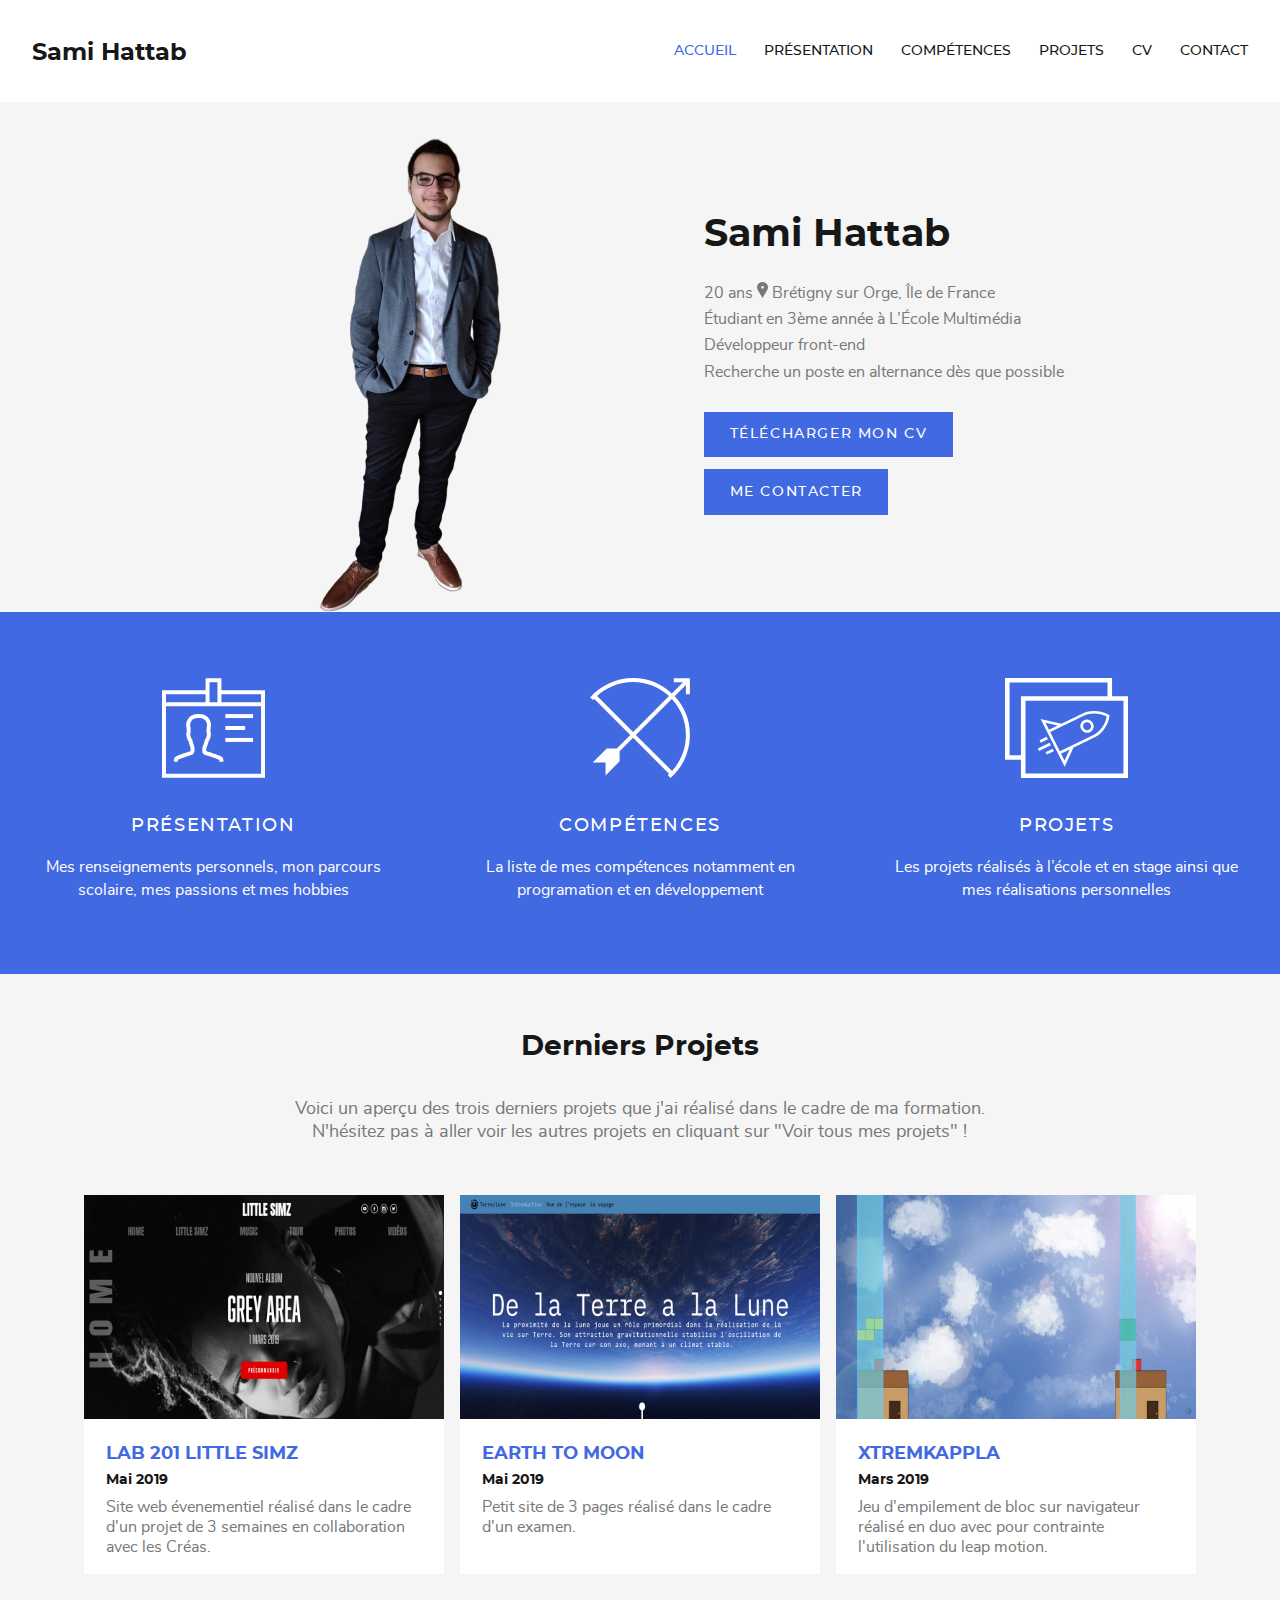
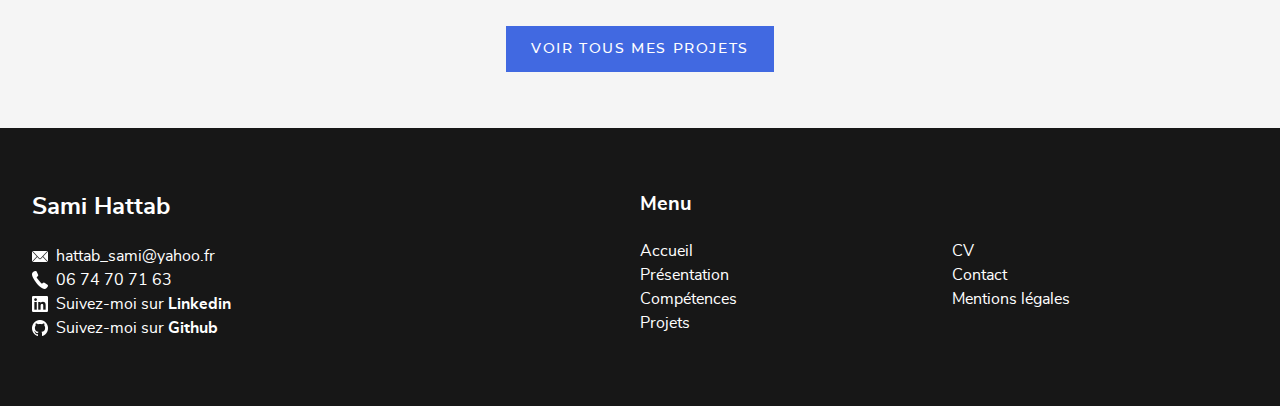
<file: index.html>
<!DOCTYPE html>
<html lang="fr">
<head>
    <meta charset="UTF-8">
    <meta name="viewport" content="width=device-width, initial-scale=1.0, user-scalable=no">
    <title>Portfolio de Sami Hattab - Page d'accueil</title>
    <link rel="stylesheet" href="css/template.css">
    <link rel="stylesheet" href="css/index.css">
    <link rel="icon" href="images/template/flavicon-s.ico">
</head>
<body>

    <nav class="tmp-menu" data-state="closed">

        <a href="index.html" class="home-link">Sami Hattab</a>

        <div class="site-links">
            <div class="burger">
                <span></span>
                <span></span>
                <span></span>
            </div>
            <a href="index.html" class="active">Accueil</a>
            <a href="presentation.html">Présentation</a>
            <a href="competences.html">Compétences</a>
            <a href="Projets.html">Projets</a>
            <a href="CV_HATTAB_Sami_Alternance.pdf" target="_blank">CV</a>
            <a href="contact.php">Contact</a>
        </div>

    </nav>

    <main class="tmp-main home">

        <header>

            <div class="image">
                <img src="images/index/Sami_portfolio.png" alt="Avatar de John Doe" class="img-responsive">

            </div>
            
            <div class="text">
                <h1 class="tmp-title1">Sami Hattab</h1>
                <p>
                    20 ans <span class="picto-location"></span> Brétigny sur Orge, Île de France<br>
                    Étudiant en 3ème année à L’École Multimédia<br>
                    Développeur front-end <br>
                    Recherche un poste en alternance dès que possible
                </p>
                <div class="buttons">
                    <a href="CV_HATTAB_Sami_Alternance.pdf" class="tmp-btn" target="_blank">Télécharger mon CV</a>
                    <br>
                    <a href="contact.php" class="tmp-btn">Me contacter</a>
                </div>
            </div>

        </header>

        <nav class="headings">

            <a href="presentation.html">
                <img src="images/index/presentation.svg" alt="Pictogramme représentant une carte d'identité">
                <h2>Présentation</h2>
                <p>Mes renseignements personnels, mon parcours scolaire, mes passions et mes hobbies</p>
            </a>
            <a href="competences.html">
                <img src="images/index/skills.svg" alt="Pictogramme représentant une carte d'identité">
                <h2>Compétences</h2>
                <p>La liste de mes compétences notamment en programation et en développement</p>
            </a>
            <a href="Projets.html">
                <img src="images/index/projects.svg" alt="Pictogramme représentant une carte d'identité">
                <h2>Projets</h2>
                <p>Les projets réalisés à l’école et en stage ainsi que mes réalisations personnelles</p>
            </a>

        </nav>

        <section class="last-projects">

            <h2 class="tmp-title2">Derniers Projets</h2>

            <p>Voici un aperçu des trois derniers projets que j'ai réalisé dans le cadre de ma formation.
                <br>N'hésitez pas à aller voir les autres projets en cliquant sur "Voir tous mes projets" !
            </p>

            <div class="projects">
                
                <a href="little_simz.html" class="project">
                    <img src="images/projets/Little_Simz.jpg" alt="Photo du projet Little Simz" class="img-responsive">
                    <div class="text">
                        <h3>Lab 201 Little Simz</h3>
                        <span>Mai 2019</span>
                        <p>Site web évenementiel réalisé dans le cadre d'un projet de 3 semaines en collaboration avec les Créas.</p>
                    </div>
                </a>

                <a href="earthToMoon.html" class="project">
                    <img src="images/projets/EarthToMoon_1.jpg" alt="Photo du projet StarJourney" class="img-responsive">
                    <div class="text">
                        <h3>Earth To Moon</h3>
                        <span>Mai 2019</span>
                        <p>Petit site de 3 pages réalisé dans le cadre d'un examen.</p>
                    </div>
                </a>
                
                <a href="XtremKappla.html" class="project">
                    <img src="images/projets/XtremKappla.jpg" alt="Photo du projet XtremKappla" class="img-responsive">
                    <div class="text">
                        <h3>XtremKappla</h3>
                        <span>Mars 2019</span>
                        <p>Jeu d'empilement de bloc sur navigateur réalisé en duo avec pour contrainte l'utilisation du leap motion.</p>
                    </div>
                </a>
                    
            </div>

            <a href="Projets.html" class="tmp-btn">Voir tous mes projets</a>

        </section>

    </main>

    <footer class="tmp-footer">

        <section class="contact">
            <h1>Sami Hattab</h1>
            <a href="mailto:hattab_sami@yahoo.fr">hattab_sami@yahoo.fr</a><br>
            <a href="tel:+33674707163">06 74 70 71 63</a><br>
            <a href="https://www.linkedin.com/in/sami-hattab-b4a379175/">Suivez-moi sur <strong>Linkedin</strong></a><br>
            <a href="https://github.com/Raze91">Suivez-moi sur <strong>Github</strong></a>
        </section>

        <nav class="menu">
            <h2>Menu</h2>
            <div class="links">
                <a href="index.html">Accueil</a><br>
                <a href="presentation.html">Présentation</a><br>
                <a href="competences.html">Compétences</a><br>
                <a href="Projets.html">Projets</a><br>
                <a href="CV_Alternance_2019_SamiHattab.pdf" target="_blank">CV</a><br>
                <a href="contact.php">Contact</a><br>
                <a href="">Mentions légales</a>
            </div>
        </nav>

    </footer>
    
    <!-- Script de la bascule du menu -->
    <script src="scripts/menu.js"></script>

</body>
</html>
</file>
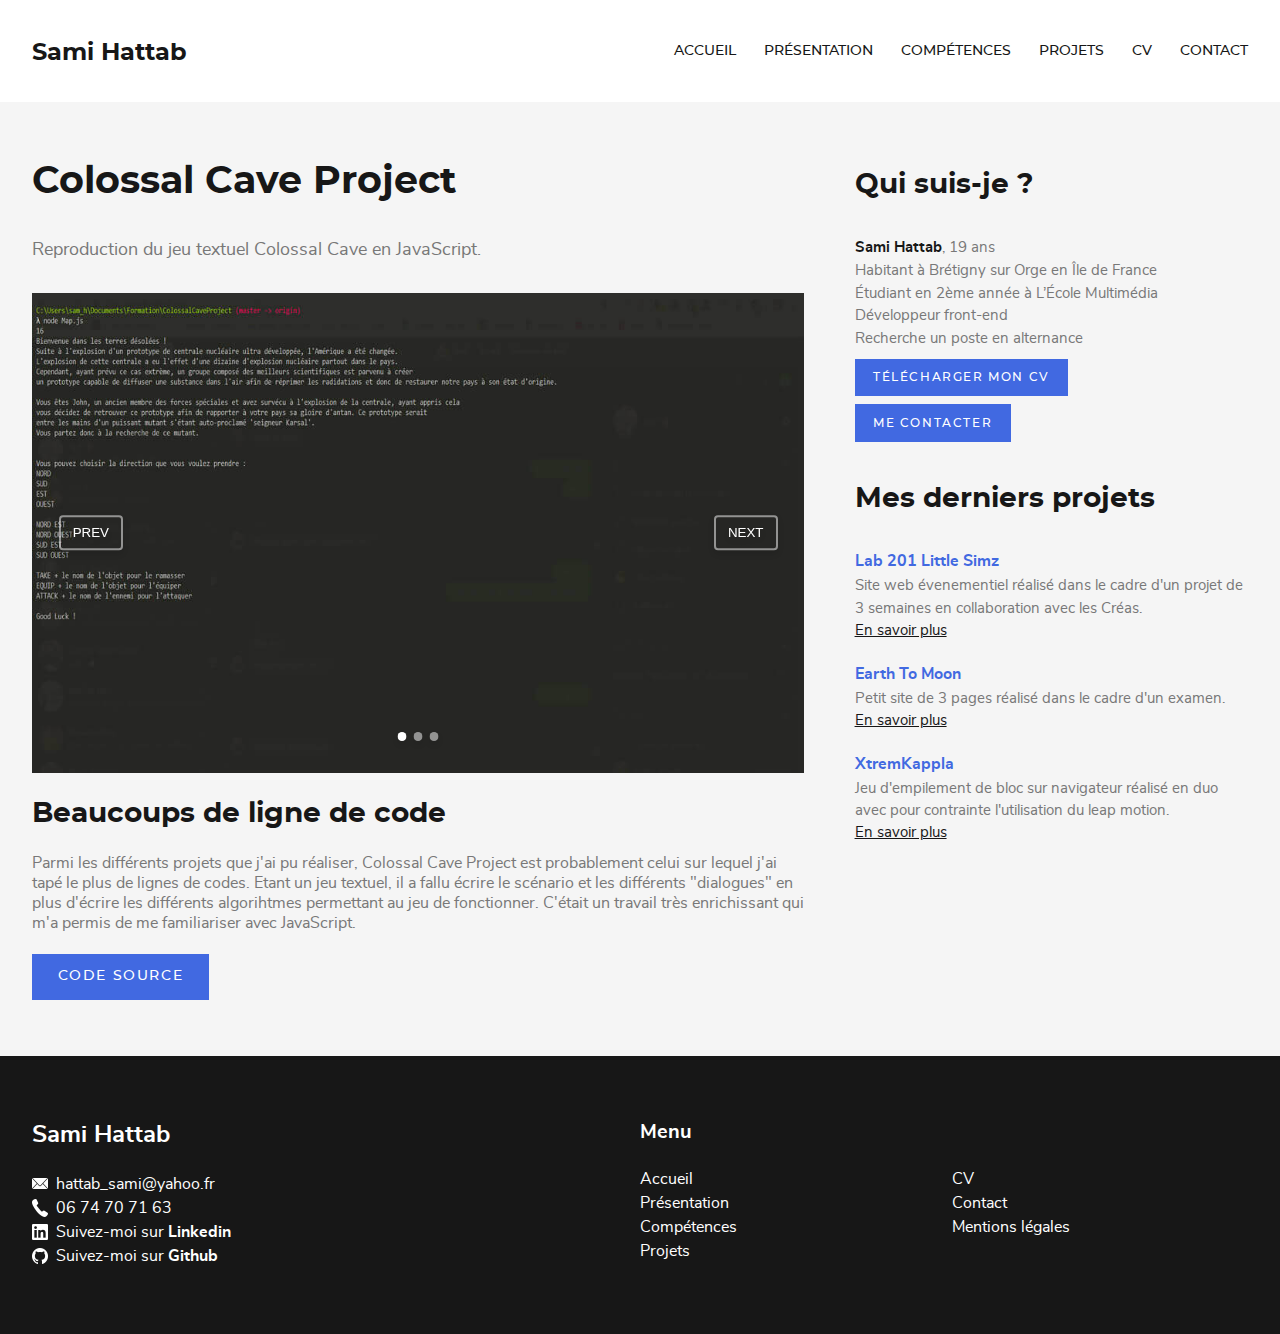
<file: colossalcave.html>
<!DOCTYPE html>
<html lang="fr">

<head>
    <meta charset="UTF-8">
    <meta name="viewport" content="width=device-width, initial-scale=1.0, user-scalable=no">
    <title>Portfolio de Sami Hattab - Colossal Cave Project</title>
    <link rel="stylesheet" href="css/template.css">
    <link rel="stylesheet" href="css/pages.css">
    <link rel="stylesheet" href="glide/glide.core.min.css">
    <link rel="stylesheet" href="glide/glide.theme.min.css">
    <link rel="icon" href="images/template/flavicon-s.ico">
</head>

<body>

    <nav class="tmp-menu" data-state="closed">

        <a href="index.html" class="home-link">Sami Hattab</a>

        <div class="site-links">
            <div class="burger">
                <span></span>
                <span></span>
                <span></span>
            </div>
            <a href="index.html">Accueil</a>
            <a href="presentation.html">Présentation</a>
            <a href="competences.html">Compétences</a>
            <a href="Projets.html">Projets</a>
            <a target="_blank" href="CV_HATTAB_Sami_Alternance.pdf">CV</a>
            <a href="contact.php">Contact</a>
        </div>

    </nav>

    <main class="tmp-main">

        <section class="project-content tmp-content">

            <header>

                <h1 class="tmp-title1">Colossal Cave Project</h1>
                <p>Reproduction du jeu textuel Colossal Cave en JavaScript.</p>

            </header>

            <div class="glide">

                <div class="glide__track" data-glide-el="track">
                    <div class="glide__slides">
                        <img src="images/projets/Colossal_Cave_Project_1.jpg" alt="Image du projet Colossal Cave Project" class="glide__slide">
                        <img src="images/projets/Colossal_Cave_Project_2.jpg" alt="Image du projet Colossal Cave Project" class="glide__slide">
                        <img src="images/projets/Colossal_Cave_Project_3.jpg" alt="Image du projet Colossal Cave Project" class="glide__slide">
                    </div>
                </div>

                <div class="glide__arrows" data-glide-el="controls">
                    <button class="glide__arrow glide__arrow--left" data-glide-dir="<">prev</button>
                    <button class="glide__arrow glide__arrow--right" data-glide-dir=">">next</button>
                </div>

                <div class="glide__bullets" data-glide-el="controls[nav]">
                    <button class="glide__bullet" data-glide-dir="=0"></button>
                    <button class="glide__bullet" data-glide-dir="=1"></button>
                    <button class="glide__bullet" data-glide-dir="=2"></button>
                </div>

            </div>

            <h2 class="tmp-title2">Beaucoups de ligne de code</h2>

            <p>Parmi les différents projets que j'ai pu réaliser, Colossal Cave Project est probablement celui sur lequel j'ai tapé le plus de lignes de codes. Etant un jeu textuel, il a fallu écrire le scénario et les différents "dialogues" en plus d'écrire les différents algorihtmes permettant au jeu de fonctionner. C'était un travail très enrichissant qui m'a permis de me familiariser avec JavaScript.</p>

            <a target="_blank" href="https://github.com/Raze91/ColossalCaveProject" class="tmp-btn">Code Source</a>
        </section>

        <aside class="tmp-aside">

            <section class="infos">

                <h2 class="tmp-title2">Qui suis-je ?</h2>
                <p>
                    <strong>Sami Hattab</strong>, 19 ans<br>
                    Habitant à Brétigny sur Orge en Île de France<br>
                    Étudiant en 2ème année à L’École Multimédia<br>
                    Développeur front-end<br>
                    Recherche un poste en alternance
                </p>
                <a target="_blank" href="CV_HATTAB_Sami_Alternance.pdf" class="tmp-btn-small" target="_blank">Télécharger mon CV</a>
                <br>
                <a href="contact.php" class="tmp-btn-small">Me contacter</a>

            </section>

            <section class="projects">

                <h2 class="tmp-title2">Mes derniers projets</h2>

                <h3>Lab 201 Little Simz</h3>
                <p>Site web évenementiel réalisé dans le cadre d'un projet de 3 semaines en collaboration avec les Créas.</p>
                <a href="little_simz.html">En savoir plus</a>

                <h3>Earth To Moon</h3>
                <p>Petit site de 3 pages réalisé dans le cadre d'un examen.</p>
                <a href="earthToMoon.html">En savoir plus</a>

                <h3>XtremKappla</h3>
                <p>Jeu d'empilement de bloc sur navigateur réalisé en duo avec pour contrainte l'utilisation du leap motion.</p>
                <a href="XtremKappla.html">En savoir plus</a>

            </section>

        </aside>

    </main>

    <footer class="tmp-footer">

        <section class="contact">
            <h1>Sami Hattab</h1>
            <a href="mailto:hattab_sami@yahoo.fr">hattab_sami@yahoo.fr</a><br>
            <a href="tel:+33674707163">06 74 70 71 63</a><br>
            <a target="_blank" href="https://www.linkedin.com/in/sami-hattab-b4a379175/">Suivez-moi sur
                <strong>Linkedin</strong></a><br>
            <a target="_blank" href="https://github.com/Raze91">Suivez-moi sur <strong>Github</strong></a>
        </section>

        <nav class="menu">
            <h2>Menu</h2>
            <div class="links">
                <a href="index.html">Accueil</a><br>
                <a href="presentation.html">Présentation</a><br>
                <a href="competences.html">Compétences</a><br>
                <a href="Projets.html">Projets</a><br>
                <a target="_blank" href="CV_HATTAB_Sami_Alternance.pdf">CV</a><br>
                <a href="contact.php">Contact</a><br>
                <a href="">Mentions légales</a>
            </div>
        </nav>

    </footer>

    <!-- Script de la bascule du menu -->
    <script src="scripts/menu.js"></script>
    <!-- Script Glide JS-->
    <script src="glide/glide.min.js"></script>
    <!-- Intialisation Glide JS-->
    <script>
        new Glide('.glide', {
            type: 'carousel',
            perView: 1,
            autoplay: 3000
        }).mount()
    </script>

</body>

</html>
</file>
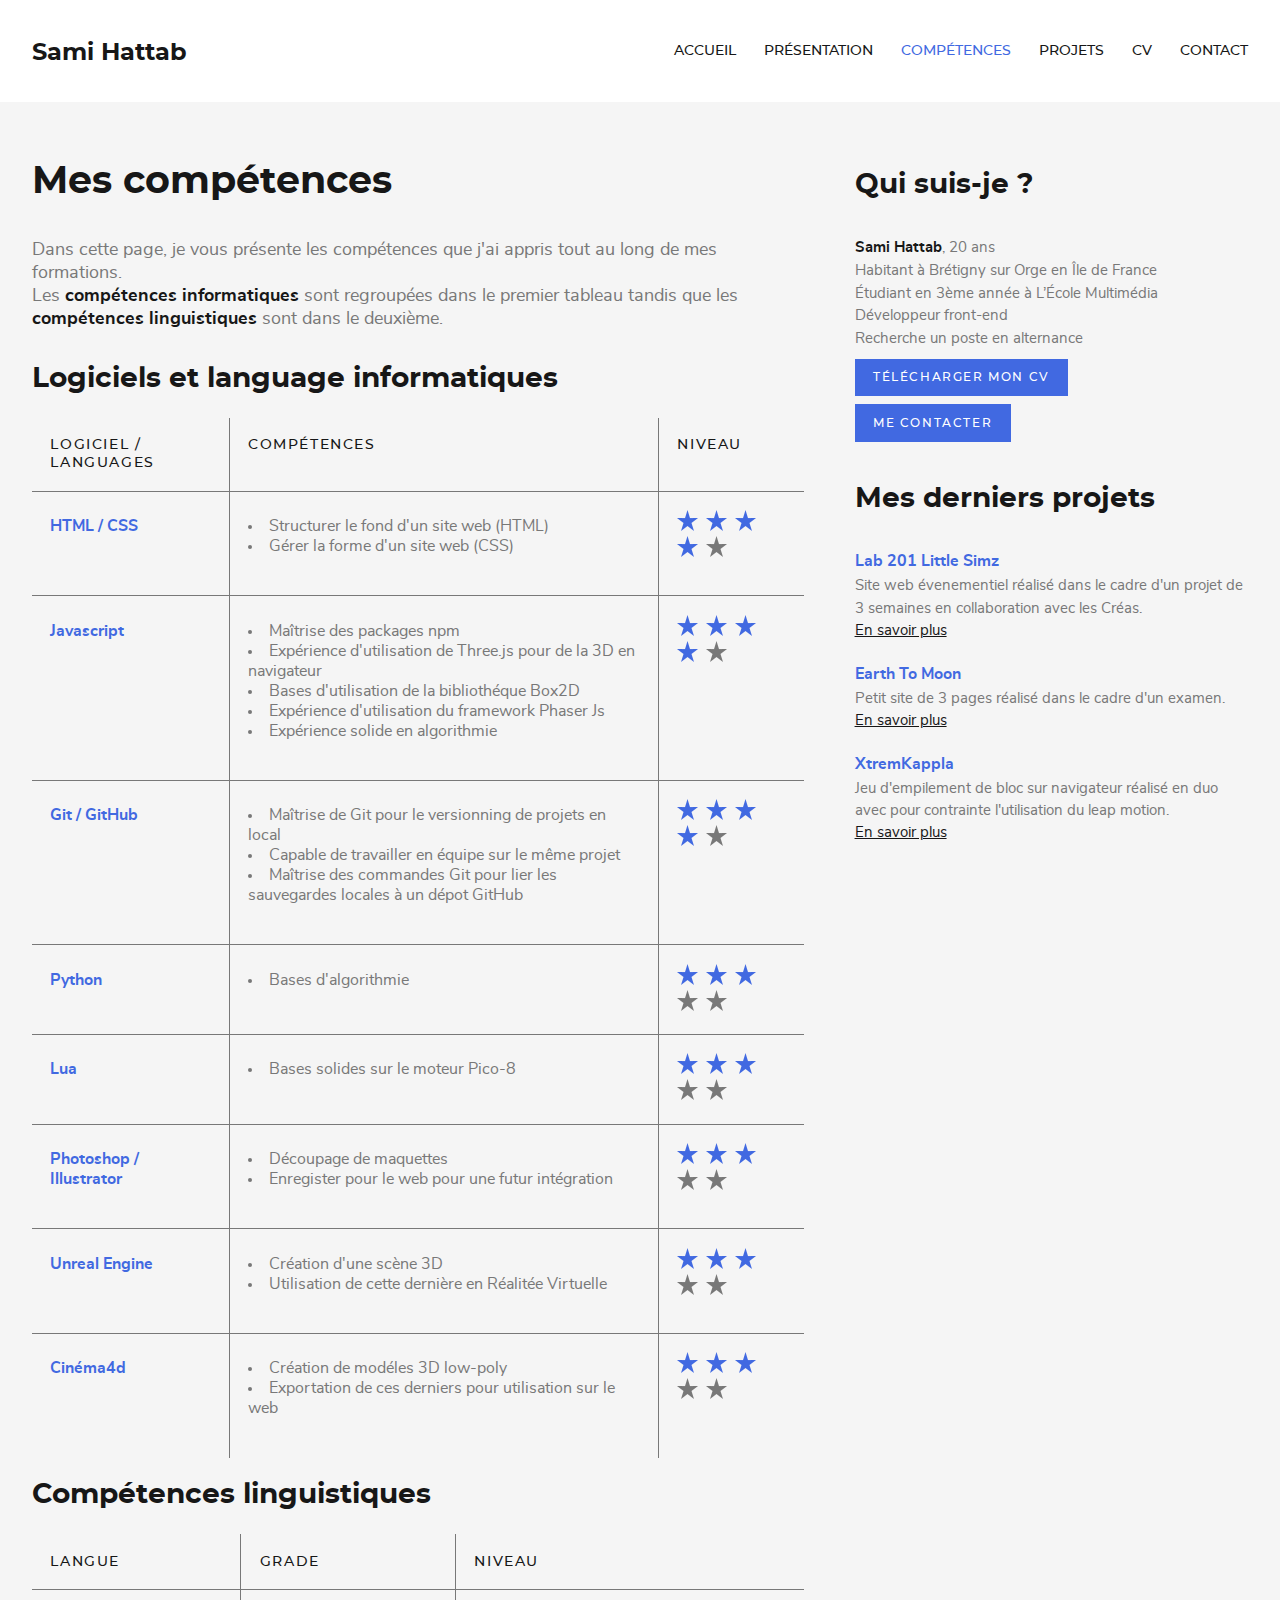
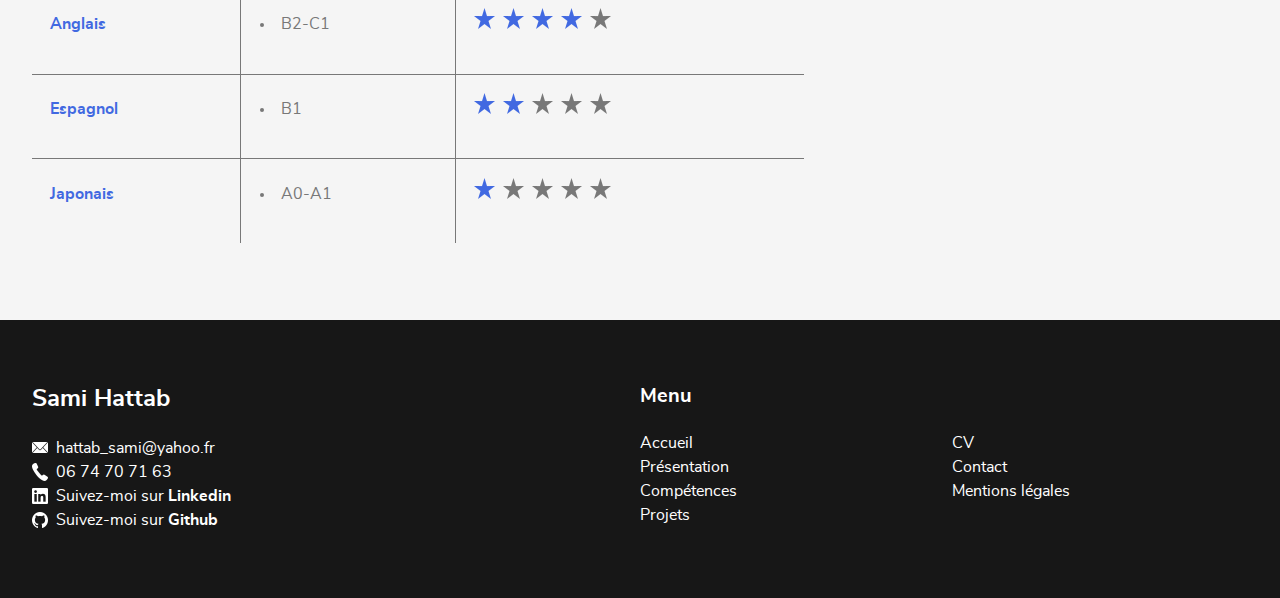
<file: competences.html>
<!DOCTYPE html>
<html lang="fr">

<head>
    <meta charset="UTF-8">
    <meta name="viewport" content="width=device-width, initial-scale=1.0, user-scalable=no">
    <title>Portfolio de Sami Hattab - Mes compétences</title>
    <link rel="stylesheet" href="css/template.css">
    <link rel="stylesheet" href="css/pages.css">
    <link rel="icon" href="images/template/flavicon-s.ico">
</head>

<body>

    <nav class="tmp-menu" data-state="closed">

        <a href="index.html" class="home-link">Sami Hattab</a>

        <div class="site-links">
            <div class="burger">
                <span></span>
                <span></span>
                <span></span>
            </div>
            <a href="index.html">Accueil</a>
            <a href="presentation.html">Présentation</a>
            <a href="competences.html" class="active">Compétences</a>
            <a href="Projets.html">Projets</a>
            <a href="CV_HATTAB_Sami_Alternance.pdf" target="_blank">CV</a>
            <a href="contact.php">Contact</a>
        </div>

    </nav>

    <main class="tmp-main">

        <section class="competences-content tmp-content">

            <header>

                <h1 class="tmp-title1">Mes compétences</h1>
                <p>Dans cette page, je vous présente les compétences que j'ai appris tout au long de mes formations.
                    <br> Les <strong>compétences informatiques</strong> sont regroupées dans le premier tableau tandis
                    que les <strong>compétences linguistiques</strong> sont dans le deuxième.</p>

            </header>

            <h2 class="tmp-title2">Logiciels et language informatiques</h2>

            <table>

                <tr class="first">
                    <th>Logiciel / languages</th>
                    <th>Compétences</th>
                    <th>Niveau</th>
                </tr>

                <tr>
                    <th>HTML / CSS</th>
                    <td>
                        <ul>
                            <li>Structurer le fond d'un site web (HTML)</li>
                            <li>Gérer la forme d'un site web (CSS)</li>
                        </ul>
                    </td>
                    <td>
                        <span class="green-star"></span>
                        <span class="green-star"></span>
                        <span class="green-star"></span>
                        <span class="green-star"></span>
                        <span class="grey-star"></span>
                    </td>
                </tr>

                <tr>
                    <th>Javascript</th>
                    <td>
                        <ul>
                            <li>Maîtrise des packages npm</li>
                            <li>Expérience d'utilisation de Three.js pour de la 3D en navigateur</li>
                            <li>Bases d'utilisation de la bibliothéque Box2D</li>
                            <li>Expérience d'utilisation du framework Phaser Js</li>
                            <li>Expérience solide en algorithmie</li>
                        </ul>
                    </td>
                    <td>
                        <span class="green-star"></span>
                        <span class="green-star"></span>
                        <span class="green-star"></span>
                        <span class="green-star"></span>
                        <span class="grey-star"></span>
                    </td>
                </tr>

                <tr>
                    <th>Git / GitHub</th>
                    <td>
                        <ul>
                            <li>Maîtrise de Git pour le versionning de projets en local</li>
                            <li>Capable de travailler en équipe sur le même projet</li>
                            <li>Maîtrise des commandes Git pour lier les sauvegardes locales à un dépot GitHub</li>
                        </ul>
                    </td>
                    <td>
                        <span class="green-star"></span>
                        <span class="green-star"></span>
                        <span class="green-star"></span>
                        <span class="green-star"></span>
                        <span class="grey-star"></span>
                    </td>
                </tr>

                <tr>
                    <th>Python</th>
                    <td>
                        <ul>
                            <li>Bases d'algorithmie</li>
                        </ul>
                    </td>
                    <td>
                        <span class="green-star"></span>
                        <span class="green-star"></span>
                        <span class="green-star"></span>
                        <span class="grey-star"></span>
                        <span class="grey-star"></span>
                    </td>
                </tr>

                <tr>
                    <th>Lua</th>
                    <td>
                        <ul>
                            <li>Bases solides sur le moteur Pico-8</li>
                        </ul>
                    </td>
                    <td>
                        <span class="green-star"></span>
                        <span class="green-star"></span>
                        <span class="green-star"></span>
                        <span class="grey-star"></span>
                        <span class="grey-star"></span>
                    </td>
                </tr>

                <tr>
                    <th>Photoshop / Illustrator</th>
                    <td>
                        <ul>
                            <li>Découpage de maquettes</li>
                            <li>Enregister pour le web pour une futur intégration</li>
                        </ul>
                    </td>
                    <td>
                        <span class="green-star"></span>
                        <span class="green-star"></span>
                        <span class="green-star"></span>
                        <span class="grey-star"></span>
                        <span class="grey-star"></span>
                    </td>
                </tr>

                <tr>
                    <th>Unreal Engine</th>
                    <td>
                        <ul>
                            <li>Création d'une scène 3D</li>
                            <li>Utilisation de cette dernière en Réalitée Virtuelle</li>
                        </ul>
                    </td>
                    <td>
                        <span class="green-star"></span>
                        <span class="green-star"></span>
                        <span class="green-star"></span>
                        <span class="grey-star"></span>
                        <span class="grey-star"></span>
                    </td>
                </tr>

                <tr>
                    <th>Cinéma4d</th>
                    <td>
                        <ul>
                            <li>Création de modéles 3D low-poly</li>
                            <li>Exportation de ces derniers pour utilisation sur le web</li>
                        </ul>
                    </td>
                    <td>
                        <span class="green-star"></span>
                        <span class="green-star"></span>
                        <span class="green-star"></span>
                        <span class="grey-star"></span>
                        <span class="grey-star"></span>
                    </td>
                </tr>

            </table>

            <h2 class="tmp-title2">Compétences linguistiques</h2>

            <table>

                <tr class="first">
                    <th>Langue</th>
                    <th>Grade</th>
                    <th>Niveau</th>
                </tr>

                <tr>
                    <th>Anglais</th>
                    <td>
                        <ul>
                            <li>B2-C1</li>
                        </ul>
                    </td>
                    <td>
                        <span class="green-star"></span>
                        <span class="green-star"></span>
                        <span class="green-star"></span>
                        <span class="green-star"></span>
                        <span class="grey-star"></span>
                    </td>
                </tr>

                <tr>
                    <th>Espagnol</th>
                    <td>
                        <ul>
                            <li>B1</li>
                        </ul>
                    </td>
                    <td>
                        <span class="green-star"></span>
                        <span class="green-star"></span>
                        <span class="grey-star"></span>
                        <span class="grey-star"></span>
                        <span class="grey-star"></span>
                    </td>
                </tr>

                <tr>
                    <th>Japonais</th>
                    <td>
                        <ul>
                            <li>A0-A1</li>
                        </ul>
                    </td>
                    <td>
                        <span class="green-star"></span>
                        <span class="grey-star"></span>
                        <span class="grey-star"></span>
                        <span class="grey-star"></span>
                        <span class="grey-star"></span>
                    </td>
                </tr>
            </table>

        </section>

        <aside class="tmp-aside">

            <section class="infos">

                <h2 class="tmp-title2">Qui suis-je ?</h2>
                <p>
                    <strong>Sami Hattab</strong>, 20 ans<br>
                    Habitant à Brétigny sur Orge en Île de France<br>
                    Étudiant en 3ème année à L’École Multimédia<br>
                    Développeur front-end<br>
                    Recherche un poste en alternance
                </p>
                <a href="CV_HATTAB_Sami_Alternance.pdf" class="tmp-btn-small" target="_blank">Télécharger mon CV</a>
                <br>
                <a href="contact.php" class="tmp-btn-small">Me contacter</a>

            </section>

            <section class="projects">

                <h2 class="tmp-title2">Mes derniers projets</h2>

                <h3>Lab 201 Little Simz</h3>
                <p>Site web évenementiel réalisé dans le cadre d'un projet de 3 semaines en collaboration avec les Créas.</p>
                <a href="little_simz.html">En savoir plus</a>

                <h3>Earth To Moon</h3>
                <p>Petit site de 3 pages réalisé dans le cadre d'un examen.</p>
                <a href="earthToMoon.html">En savoir plus</a>

                <h3>XtremKappla</h3>
                <p>Jeu d'empilement de bloc sur navigateur réalisé en duo avec pour contrainte l'utilisation du leap motion.</p>
                <a href="XtremKappla.html">En savoir plus</a>

            </section>

        </aside>

    </main>

    <footer class="tmp-footer">

        <section class="contact">
            <h1>Sami Hattab</h1>
            <a href="mailto:hattab_sami@yahoo.fr">hattab_sami@yahoo.fr</a><br>
            <a href="tel:+33674707163">06 74 70 71 63</a><br>
            <a href="https://www.linkedin.com/in/sami-hattab-b4a379175/">Suivez-moi sur
                <strong>Linkedin</strong></a><br>
            <a href="https://github.com/Raze91">Suivez-moi sur <strong>Github</strong></a>
        </section>

        <nav class="menu">
            <h2>Menu</h2>
            <div class="links">
                <a href="index.html">Accueil</a><br>
                <a href="presentation.html">Présentation</a><br>
                <a href="competences.html">Compétences</a><br>
                <a href="Projets.html">Projets</a><br>
                <a href="CV_HATTAB_Sami_Alternance.pdf#41A232" target="_blank">CV</a><br>
                <a href="contact.php">Contact</a><br>
                <a href="">Mentions légales</a>
            </div>
        </nav>

    </footer>

    <!-- Script de la bascule du menu -->
    <script src="scripts/menu.js"></script>

</body>

</html>
</file>
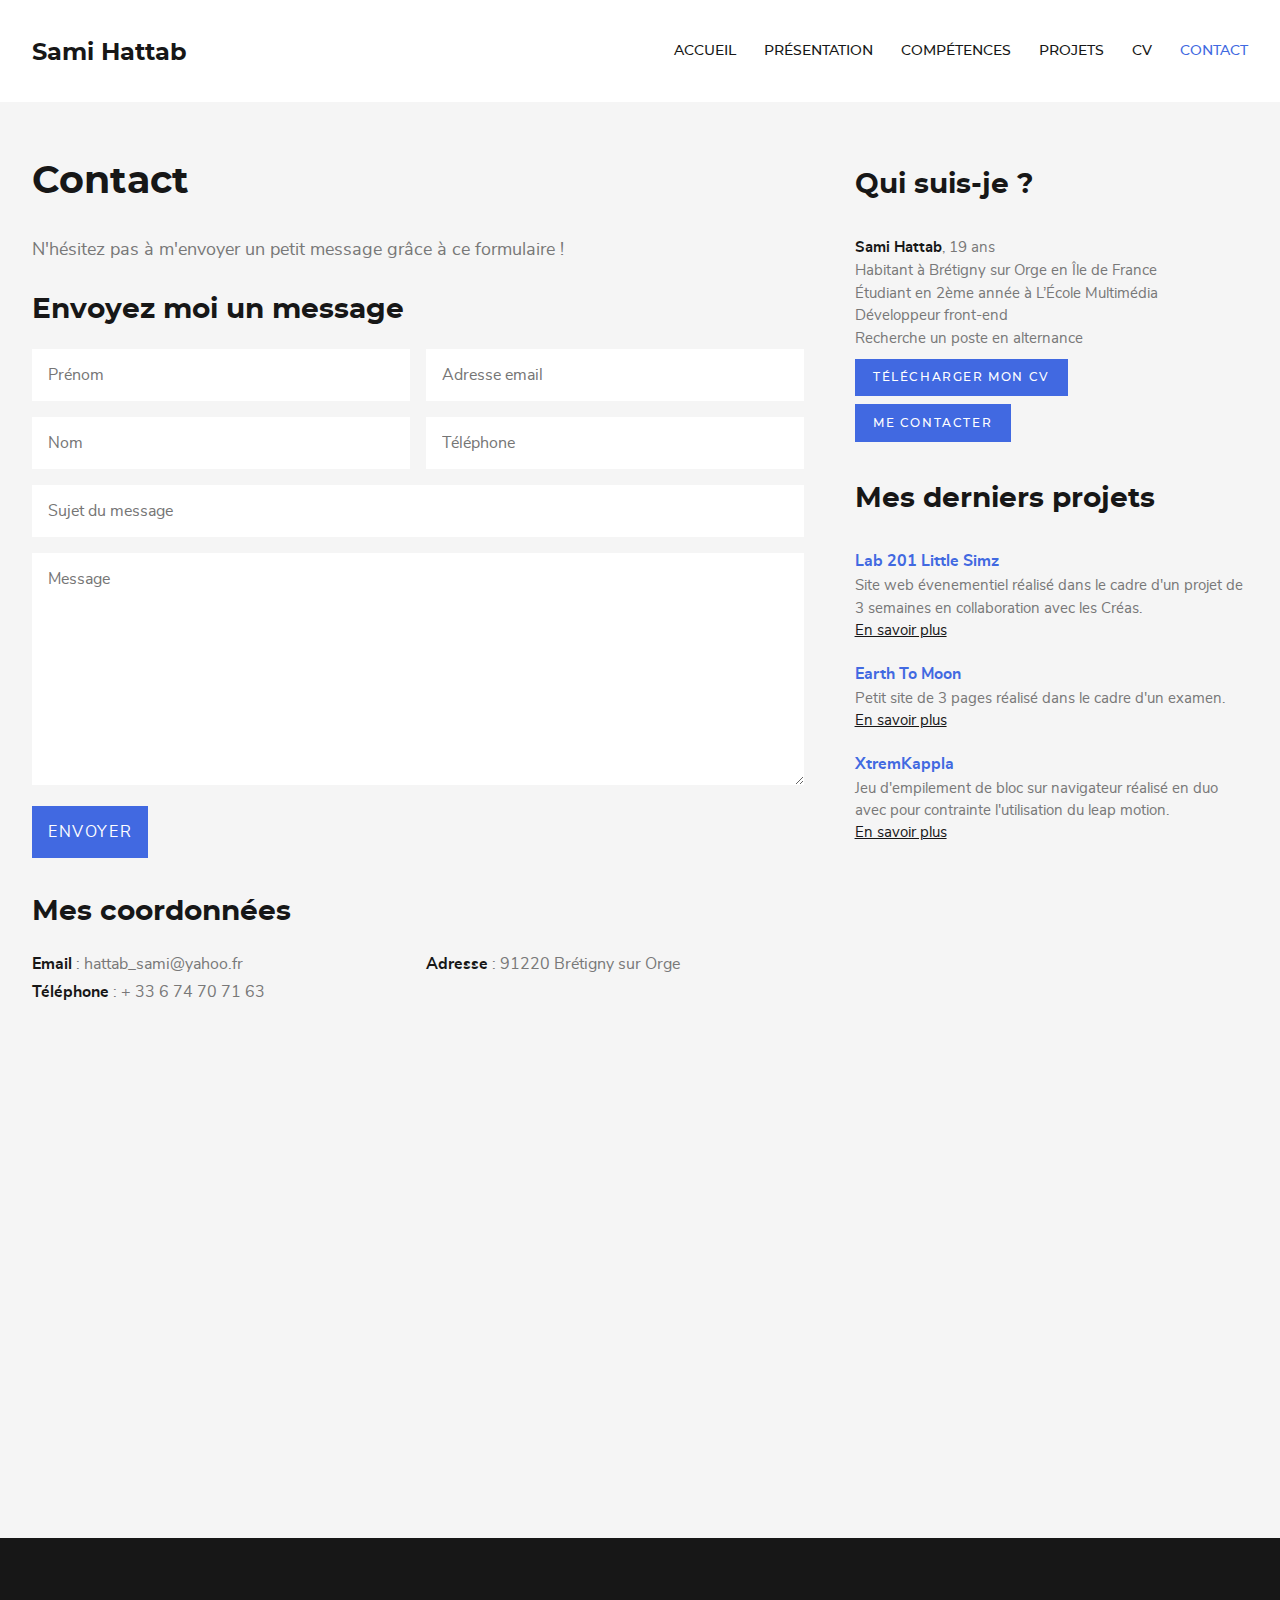
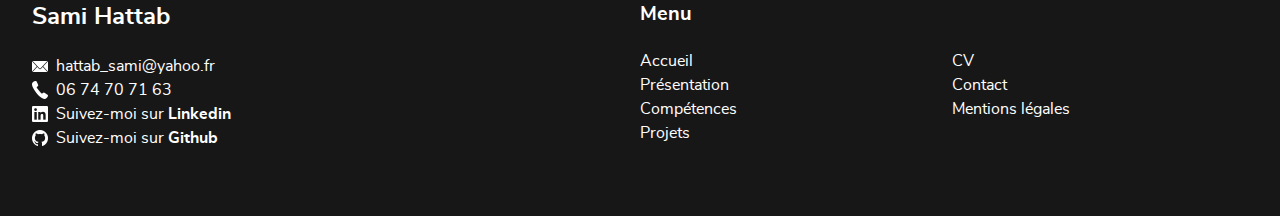
<file: contact.html>
<!DOCTYPE html>
<html lang="fr">
<head>
    <meta charset="UTF-8">
    <meta name="viewport" content="width=device-width, initial-scale=1.0, user-scalable=no">
    <title>Portfolio de Sami Hattab - Contact</title>
    <link rel="stylesheet" href="css/template.css">
    <link rel="stylesheet" href="css/pages.css">
    <link rel="icon" href="images/template/flavicon-s.ico">
</head>
<body>

    <nav class="tmp-menu" data-state="closed">

        <a href="index.html" class="home-link">Sami Hattab</a>

        <div class="site-links">
            <div class="burger">
                <span></span>
                <span></span>
                <span></span>
            </div>
            <a href="index.html">Accueil</a>
            <a href="presentation.html">Présentation</a>
            <a href="competences.html">Compétences</a>
            <a href="Projets.html">Projets</a>
            <a href="CV_HATTAB_Sami_Alternance.pdf" target="_blank">CV</a>
            <a href="contact.html" class="active">Contact</a>
        </div>

    </nav>

    <main class="tmp-main">

        <section class="contact-content tmp-content">

            <header>

                <h1 class="tmp-title1">Contact</h1>
                <p>N'hésitez pas à m'envoyer un petit message grâce à ce formulaire !</p>

            </header>

            <h2 class="tmp-title2">Envoyez moi un message</h2>

            <form name="formulaire" action="php/mail.php" method="POST" enctype="multipart/form-data">

                <fieldset>
                    <input type="text" placeholder="Prénom" id="prenom" name="prenom">
                    <input type="text" placeholder="Nom" id="nom" name="nom">
                    <input type="email" placeholder="Adresse email" id="mail" name="mail">
                    <input type="phone" placeholder="Téléphone" id="phone" name="phone">
                </fieldset>

                <input type="text" placeholder="Sujet du message" id="sujet" name="sujet">
                <textarea rows="10" placeholder="Message" id="message" name="message"></textarea>

                <input type="submit" class="tmp-btn" value="Envoyer">
                
            </form>

            <h2 class="tmp-title2">Mes coordonnées</h2>

            <ul>
                <li><strong>Email</strong> : hattab_sami@yahoo.fr</li>
                <li><strong>Téléphone</strong> : + 33 6 74 70 71 63</li>
                <li><strong>Adresse</strong> : 91220 Brétigny sur Orge</li>
            </ul>

            <iframe src="https://www.google.com/maps/embed?pb=!1m18!1m12!1m3!1d42215.43463389267!2d2.263898075186599!3d48.60094824122591!2m3!1f0!2f0!3f0!3m2!1i1024!2i768!4f13.1!3m3!1m2!1s0x47e5da3482f319e5%3A0x40b82c3688b4950!2sBr%C3%A9tigny-sur-Orge!5e0!3m2!1sfr!2sfr!4v1554450995030!5m2!1sfr!2sfr" width="800" height="450" frameborder="0" style="border:0" allowfullscreen></iframe>

        </section>

        <aside class="tmp-aside">

            <section class="infos">

                <h2 class="tmp-title2">Qui suis-je ?</h2>
                <p>
                    <strong>Sami Hattab</strong>, 19 ans<br>
                    Habitant à Brétigny sur Orge en Île de France<br>
                    Étudiant en 2ème année à L’École Multimédia<br>
                    Développeur front-end<br>
                    Recherche un poste en alternance
                </p>
                <a href="CV_HATTAB_Sami_Alternance.pdf" class="tmp-btn-small" target="_blank">Télécharger mon CV</a>
                <br>
                <a href="contact.html" class="tmp-btn-small">Me contacter</a>

            </section>

            <section class="projects">

                <h2 class="tmp-title2">Mes derniers projets</h2>

                <h3>Lab 201 Little Simz</h3>
                <p>Site web évenementiel réalisé dans le cadre d'un projet de 3 semaines en collaboration avec les Créas.</p>
                <a href="little_simz.html">En savoir plus</a>

                <h3>Earth To Moon</h3>
                <p>Petit site de 3 pages réalisé dans le cadre d'un examen.</p>
                <a href="earthToMoon.html">En savoir plus</a>

                <h3>XtremKappla</h3>
                <p>Jeu d'empilement de bloc sur navigateur réalisé en duo avec pour contrainte l'utilisation du leap motion.</p>
                <a href="XtremKappla.html">En savoir plus</a>

            </section>

        </aside>

    </main>

    <footer class="tmp-footer">

        <section class="contact">
            <h1>Sami Hattab</h1>
            <a href="mailto:hattab_sami@yahoo.fr">hattab_sami@yahoo.fr</a><br>
            <a href="tel:+33674707163">06 74 70 71 63</a><br>
            <a href="">Suivez-moi sur <strong>Linkedin</strong></a><br>
            <a href="https://github.com/Raze91">Suivez-moi sur <strong>Github</strong></a>
        </section>

        <nav class="menu">
            <h2>Menu</h2>
            <div class="links">
                <a href="index.html">Accueil</a><br>
                <a href="presentation.html">Présentation</a><br>
                <a href="competences.html">Compétences</a><br>
                <a href="projet.html">Projets</a><br>
                <a href="CV_HATTAB_Sami_Alternance.pdf" target="_blank">CV</a><br>
                <a href="contact.html">Contact</a><br>
                <a href="">Mentions légales</a>
            </div>
        </nav>

    </footer>

    <!-- Script de la bascule du menu -->
    <script src="scripts/menu.js"></script>
    
</body>
</html>
</file>
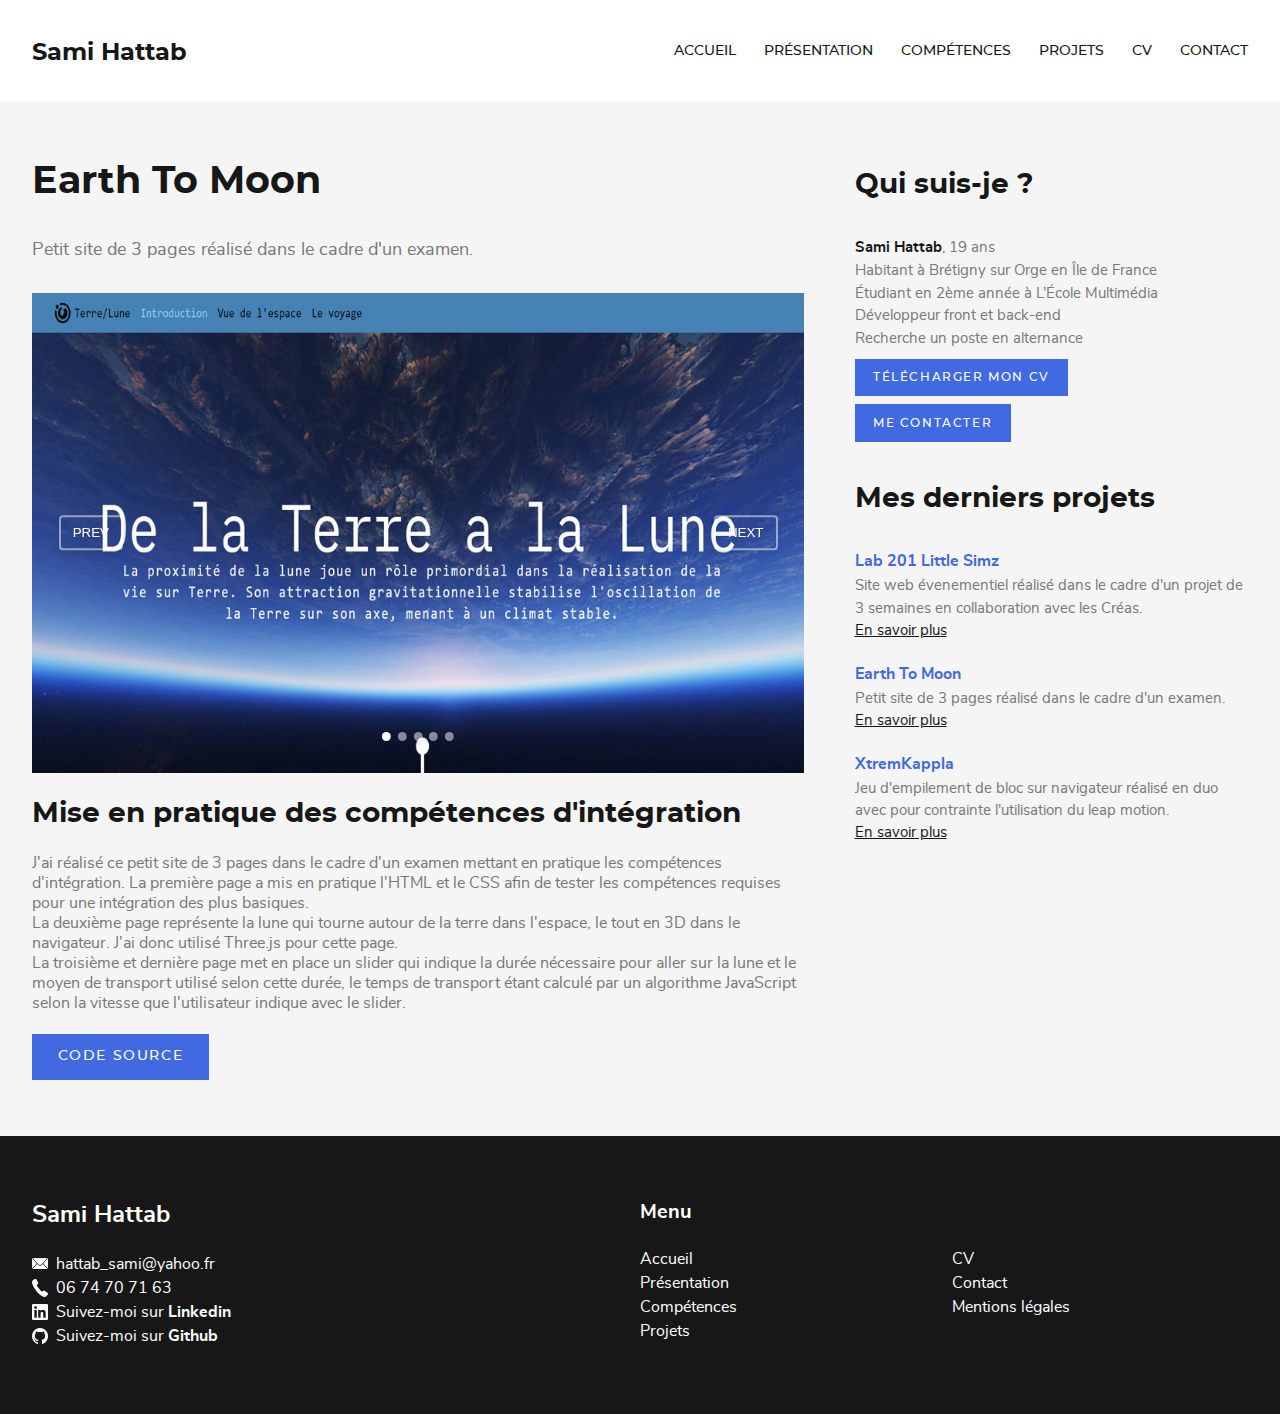
<file: earthToMoon.html>
<!DOCTYPE html>
<html lang="fr">

<head>
    <meta charset="UTF-8">
    <meta name="viewport" content="width=device-width, initial-scale=1.0, user-scalable=no">
    <title>Portfolio de Sami Hattab - Earth To Moon</title>
    <link rel="stylesheet" href="css/template.css">
    <link rel="stylesheet" href="css/pages.css">
    <link rel="stylesheet" href="glide/glide.core.min.css">
    <link rel="stylesheet" href="glide/glide.theme.min.css">
    <link rel="icon" href="images/template/flavicon-s.ico">
</head>

<body>

    <nav class="tmp-menu" data-state="closed">

        <a href="index.html" class="home-link">Sami Hattab</a>

        <div class="site-links">
            <div class="burger">
                <span></span>
                <span></span>
                <span></span>
            </div>
            <a href="index.html">Accueil</a>
            <a href="presentation.html">Présentation</a>
            <a href="competences.html">Compétences</a>
            <a href="Projets.html">Projets</a>
            <a href="CV_HATTAB_Sami_Alternance.pdf" target="_blank">CV</a>
            <a href="contact.php">Contact</a>
        </div>

    </nav>

    <main class="tmp-main">

        <section class="project-content tmp-content">

            <header>

                <h1 class="tmp-title1">Earth To Moon</h1>
                <p>Petit site de 3 pages réalisé dans le cadre d'un examen.</p>

            </header>

            <div class="glide">

                <div class="glide__track" data-glide-el="track">
                    <div class="glide__slides">
                        <img src="images/projets/EarthToMoon_1.jpg" alt="Image du projet ???" class="glide__slide">
                        <img src="images/projets/EarthToMoon_2.jpg" alt="Image du projet ???" class="glide__slide">
                        <img src="images/projets/EarthToMoon_3.jpg" alt="Image du projet ???" class="glide__slide">
                        <img src="images/projets/EarthToMoon_4.jpg" alt="Image du projet ???" class="glide__slide">
                        <img src="images/projets/EarthToMoon_5.jpg" alt="Image du projet ???" class="glide__slide">
                    </div>
                </div>

                <div class="glide__arrows" data-glide-el="controls">
                    <button class="glide__arrow glide__arrow--left" data-glide-dir="<">prev</button>
                    <button class="glide__arrow glide__arrow--right" data-glide-dir=">">next</button>
                </div>

                <div class="glide__bullets" data-glide-el="controls[nav]">
                    <button class="glide__bullet" data-glide-dir="=0"></button>
                    <button class="glide__bullet" data-glide-dir="=1"></button>
                    <button class="glide__bullet" data-glide-dir="=2"></button>
                    <button class="glide__bullet" data-glide-dir="=3"></button>
                    <button class="glide__bullet" data-glide-dir="=4"></button>
                </div>

            </div>

            <h2 class="tmp-title2">Mise en pratique des compétences d'intégration</h2>

            <p>J'ai réalisé ce petit site de 3 pages dans le cadre d'un examen mettant en pratique les compétences d'intégration. La première page a mis en pratique l'HTML et le CSS afin de tester les compétences requises pour une intégration des plus basiques.
                <br> La deuxième page représente la lune qui tourne autour de la terre dans l'espace, le tout en 3D dans le navigateur. J'ai donc utilisé Three.js pour cette page.
                <br> La troisième et dernière page met en place un slider qui indique la durée nécessaire pour aller sur la lune et le moyen de transport utilisé selon cette durée, le temps de transport étant calculé par un algorithme JavaScript selon la vitesse que l'utilisateur indique avec le slider.
            </p>

            <a href="https://github.com/Raze91/EarthToMoonProject" target="_blank" class="tmp-btn">Code Source</a>
        </section>

        <aside class="tmp-aside">

            <section class="infos">

                <h2 class="tmp-title2">Qui suis-je ?</h2>
                <p>
                    <strong>Sami Hattab</strong>, 19 ans<br>
                    Habitant à Brétigny sur Orge en Île de France<br>
                    Étudiant en 2ème année à L’École Multimédia<br>
                    Développeur front et back-end<br>
                    Recherche un poste en alternance
                </p>
                <a href="CV_HATTAB_Sami_Alternance.pdf" class="tmp-btn-small" target="_blank">Télécharger mon CV</a>
                <br>
                <a href="contact.php" class="tmp-btn-small">Me contacter</a>

            </section>

            <section class="projects">

                <h2 class="tmp-title2">Mes derniers projets</h2>

                <h3>Lab 201 Little Simz</h3>
                <p>Site web évenementiel réalisé dans le cadre d'un projet de 3 semaines en collaboration avec les Créas.</p>
                <a href="little_simz.html">En savoir plus</a>

                <h3>Earth To Moon</h3>
                <p>Petit site de 3 pages réalisé dans le cadre d'un examen.</p>
                <a href="earthToMoon.html">En savoir plus</a>

                <h3>XtremKappla</h3>
                <p>Jeu d'empilement de bloc sur navigateur réalisé en duo avec pour contrainte l'utilisation du leap motion.</p>
                <a href="XtremKappla.html">En savoir plus</a>

            </section>

        </aside>

    </main>

    <footer class="tmp-footer">

        <section class="contact">
            <h1>Sami Hattab</h1>
            <a href="mailto:hattab_sami@yahoo.fr">hattab_sami@yahoo.fr</a><br>
            <a href="tel:+33674707163">06 74 70 71 63</a><br>
            <a href="https://www.linkedin.com/in/sami-hattab-b4a379175/">Suivez-moi sur
                <strong>Linkedin</strong></a><br>
            <a href="https://github.com/Raze91">Suivez-moi sur <strong>Github</strong></a>
        </section>

        <nav class="menu">
            <h2>Menu</h2>
            <div class="links">
                <a href="index.html">Accueil</a><br>
                <a href="presentation.html">Présentation</a><br>
                <a href="competences.html">Compétences</a><br>
                <a href="Projets.html">Projets</a><br>
                <a target="_blank" href="CV_HATTAB_Sami_Alternance.pdf">CV</a><br>
                <a href="contact.php">Contact</a><br>
                <a href="">Mentions légales</a>
            </div>
        </nav>

    </footer>

    <!-- Script de la bascule du menu -->
    <script src="scripts/menu.js"></script>
    <!-- Script Glide JS-->
    <script src="glide/glide.min.js"></script>
    <!-- Intialisation Glide JS-->
    <script>
        new Glide('.glide', {
            type: 'carousel',
            perView: 1,
            autoplay: 3000
        }).mount()
    </script>

</body>

</html>
</file>
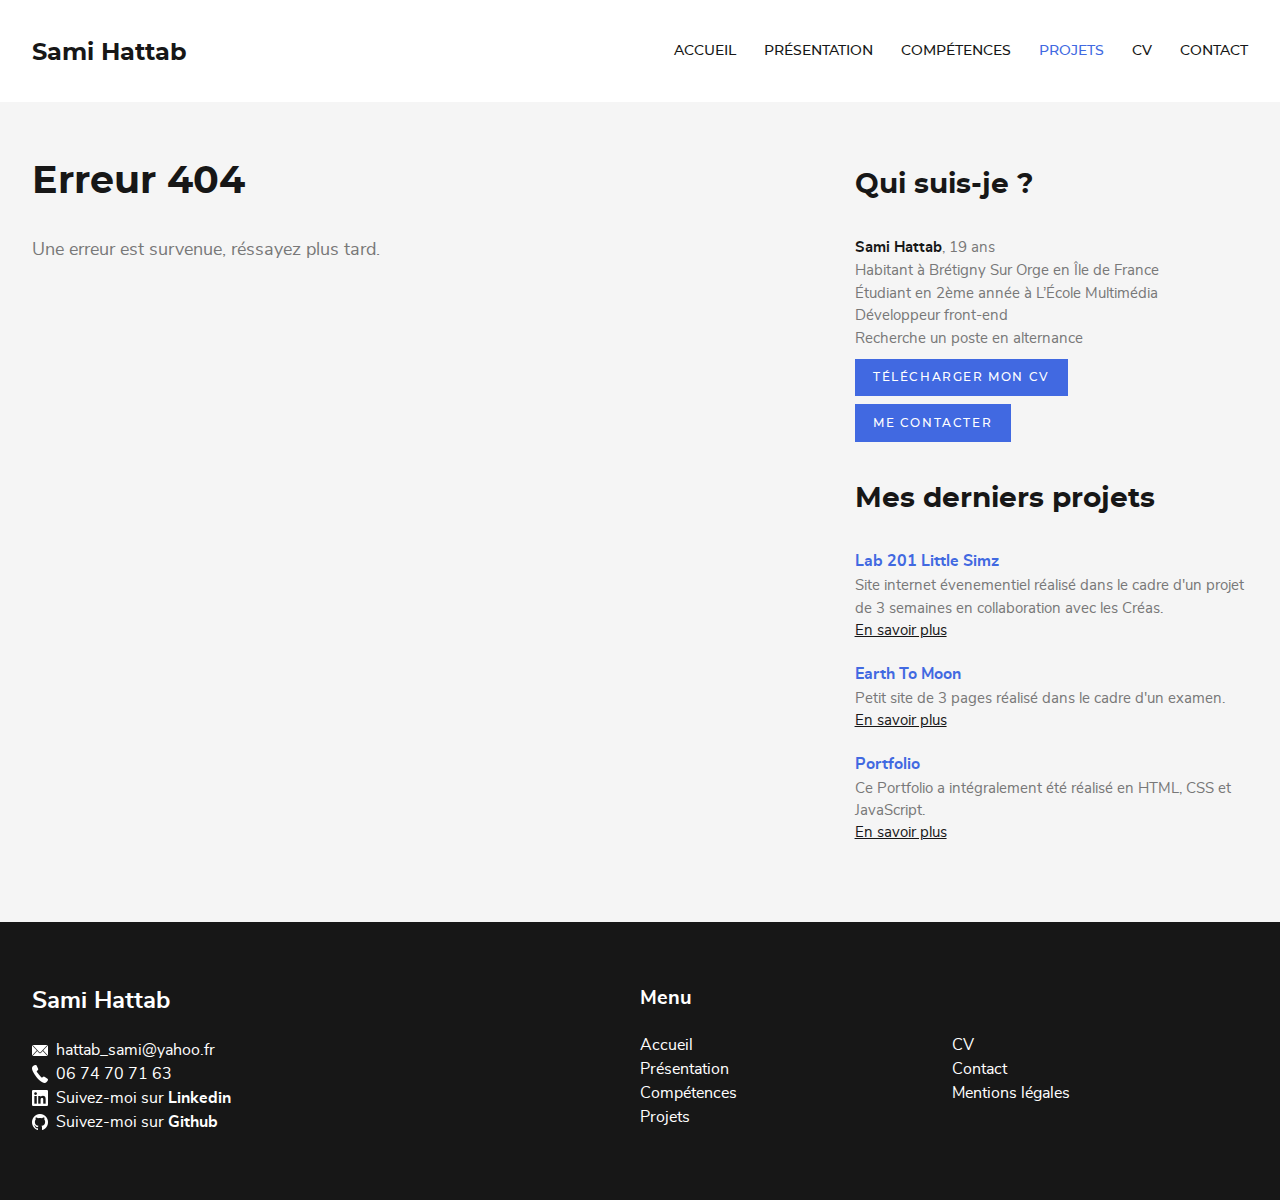
<file: erreur404.html>
<!DOCTYPE html>
<html lang="fr">
<head>
    <meta charset="UTF-8">
    <meta name="viewport" content="width=device-width, initial-scale=1.0, user-scalable=no">
    <!-- <link rel="icon" href="images/template/flavicon-s.ico"> -->
    <title>Portfolio de Sami Hattab - Erreur</title>
    <link rel="stylesheet" href="css/template.css">
    <link rel="stylesheet" href="css/pages.css">
</head>
<body>

    <nav class="tmp-menu" data-state="closed">

        <a href="index.html" class="home-link">Sami Hattab</a>

        <div class="site-links">
            <div class="burger">
                <span></span>
                <span></span>
                <span></span>
            </div>
            <a href="index.html">Accueil</a>
            <a href="presentation.html">Présentation</a>
            <a href="competences.html">Compétences</a>
            <a href="Projets.html" class="active">Projets</a>
            <a href="CV_HATTAB_Sami_Alternance.pdf" target="_blank">CV</a>
            <a href="contact.php">Contact</a>
        </div>

    </nav>

    <main class="tmp-main">

        <section class="404-content tmp-content">

            <header>

                <h1 class="tmp-title1">Erreur 404</h1>
                <p>Une erreur est survenue, réssayez plus tard.</p>

            </header>

        </section>

        <aside class="tmp-aside">

            <section class="infos">

                <h2 class="tmp-title2">Qui suis-je ?</h2>
                <p>
                    <strong>Sami Hattab</strong>, 19 ans<br>
                    Habitant à Brétigny Sur Orge en Île de France<br>
                    Étudiant en 2ème année à L’École Multimédia<br>
                    Développeur front-end<br>
                    Recherche un poste en alternance
                </p>
                <a href="CV_HATTAB_Sami_Alternance.pdf" class="tmp-btn-small" target="_blank">Télécharger mon CV</a>
                <br>
                <a href="contact.php" class="tmp-btn-small">Me contacter</a>

            </section>

            <section class="projects">

                <h2 class="tmp-title2">Mes derniers projets</h2>

                <h3>Lab 201 Little Simz</h3>
                <p>Site internet évenementiel réalisé dans le cadre d'un projet de 3 semaines en collaboration avec les Créas.</p>
                <a href="little_simz.html">En savoir plus</a>

                <h3>Earth To Moon</h3>
                <p>Petit site de 3 pages réalisé dans le cadre d'un examen.</p>
                <a href="earthToMoon.html">En savoir plus</a>

                <h3>Portfolio</h3>
                <p>Ce Portfolio a intégralement été réalisé en HTML, CSS et JavaScript.</p>
                <a href="index.html">En savoir plus</a>

            </section>

        </aside>

    </main>

    <footer class="tmp-footer">

        <section class="contact">
            <h1>Sami Hattab</h1>
            <a href="hattab_sami@yahoo.fr">hattab_sami@yahoo.fr</a><br>
            <a href="tel:+33674707163">06 74 70 71 63</a><br>
            <a href="https://www.linkedin.com/in/sami-hattab-b4a379175/">Suivez-moi sur <strong>Linkedin</strong></a><br>
            <a href="https://github.com/Raze91">Suivez-moi sur <strong>Github</strong></a>
        </section>

        <nav class="menu">
            <h2>Menu</h2>
            <div class="links">
                <a href="index.html">Accueil</a><br>
                <a href="presentation.html">Présentation</a><br>
                <a href="competences.html">Compétences</a><br>
                <a href="Projets.html">Projets</a><br>
                <a href="CV_HATTAB_Sami_Alternance.pdf">CV</a><br>
                <a href="contact.php">Contact</a><br>
                <a href="">Mentions légales</a>
            </div>
        </nav>

    </footer>
    
    <!-- Script de la bascule du menu -->
    <script src="scripts/menu.js"></script>

</body>
</html>
</file>
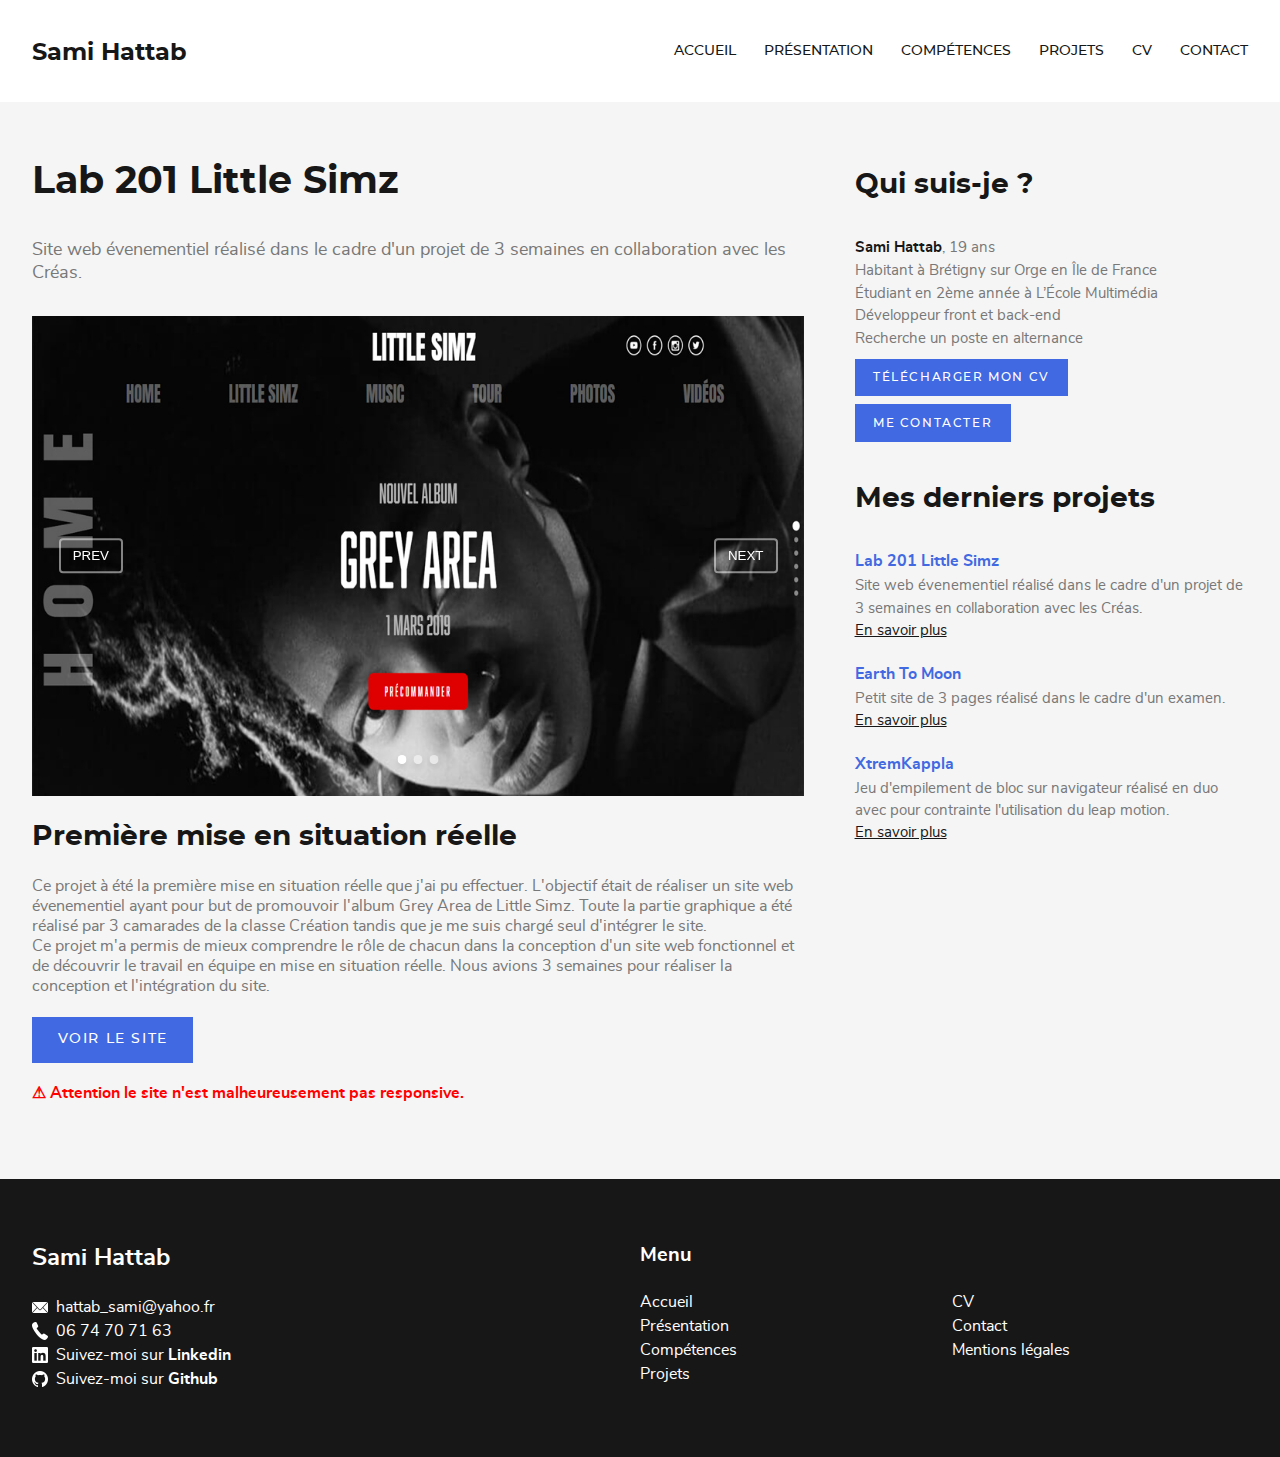
<file: little_simz.html>
<!DOCTYPE html>
<html lang="fr">

<head>
    <meta charset="UTF-8">
    <meta name="viewport" content="width=device-width, initial-scale=1.0, user-scalable=no">
    <title>Portfolio de Sami Hattab - Lab 201 Little Simz</title>
    <link rel="stylesheet" href="css/template.css">
    <link rel="stylesheet" href="css/pages.css">
    <link rel="stylesheet" href="glide/glide.core.min.css">
    <link rel="stylesheet" href="glide/glide.theme.min.css">
    <link rel="icon" href="images/template/flavicon-s.ico">
</head>

<body>

    <nav class="tmp-menu" data-state="closed">

        <a href="index.html" class="home-link">Sami Hattab</a>

        <div class="site-links">
            <div class="burger">
                <span></span>
                <span></span>
                <span></span>
            </div>
            <a href="index.html">Accueil</a>
            <a href="presentation.html">Présentation</a>
            <a href="competences.html">Compétences</a>
            <a href="Projets.html">Projets</a>
            <a href="CV_HATTAB_Sami_Alternance.pdf" target="_blank">CV</a>
            <a href="contact.php">Contact</a>
        </div>

    </nav>

    <main class="tmp-main">

        <section class="project-content tmp-content">

            <header>

                <h1 class="tmp-title1">Lab 201 Little Simz</h1>
                <p>Site web évenementiel réalisé dans le cadre d'un projet de 3 semaines en collaboration avec les
                    Créas.</p>

            </header>

            <div class="glide">

                <div class="glide__track" data-glide-el="track">
                    <div class="glide__slides">
                        <img src="images/projets/Little_Simz.jpg" alt="Image du projet ???" class="glide__slide">
                        <img src="images/projets/Little_Simz_2.jpg" alt="Image du projet ???" class="glide__slide">
                        <img src="images/projets/Little_Simz_3.jpg" alt="Image du projet ???" class="glide__slide">
                    </div>
                </div>

                <div class="glide__arrows" data-glide-el="controls">
                    <button class="glide__arrow glide__arrow--left" data-glide-dir="<">prev</button>
                    <button class="glide__arrow glide__arrow--right" data-glide-dir=">">next</button>
                </div>

                <div class="glide__bullets" data-glide-el="controls[nav]">
                    <button class="glide__bullet" data-glide-dir="=0"></button>
                    <button class="glide__bullet" data-glide-dir="=1"></button>
                    <button class="glide__bullet" data-glide-dir="=2"></button>
                </div>

            </div>

            <h2 class="tmp-title2">Première mise en situation réelle</h2>

            <p>Ce projet à été la première mise en situation réelle que j'ai pu effectuer. L'objectif était de réaliser
                un site web évenementiel ayant pour but de promouvoir l'album Grey Area de Little Simz. Toute la partie
                graphique a été réalisé par 3 camarades de la classe Création tandis que je me suis chargé seul
                d'intégrer le site.
                <br> Ce projet m'a permis de mieux comprendre le rôle de chacun dans la conception d'un site web
                fonctionnel et de découvrir le travail en équipe en mise en situation réelle. Nous avions 3 semaines
                pour réaliser la conception et l'intégration du site.
            </p>

            <a href="https://lab-201-little-simz.firebaseapp.com/#0" class="tmp-btn" target="_blank">Voir le site</a>
            <br><br>
            <p class="warning">⚠ Attention le site n'est malheureusement pas responsive.</p>

        </section>

        <aside class="tmp-aside">

            <section class="infos">

                <h2 class="tmp-title2">Qui suis-je ?</h2>
                <p>
                    <strong>Sami Hattab</strong>, 19 ans<br>
                    Habitant à Brétigny sur Orge en Île de France<br>
                    Étudiant en 2ème année à L’École Multimédia<br>
                    Développeur front et back-end<br>
                    Recherche un poste en alternance
                </p>
                <a href="CV_HATTAB_Sami_Alternance.pdf" class="tmp-btn-small" target="_blank">Télécharger mon CV</a>
                <br>
                <a href="contact.php" class="tmp-btn-small">Me contacter</a>

            </section>

            <section class="projects">

                <h2 class="tmp-title2">Mes derniers projets</h2>

                <h3>Lab 201 Little Simz</h3>
                <p>Site web évenementiel réalisé dans le cadre d'un projet de 3 semaines en collaboration avec les
                    Créas.</p>
                <a href="little_simz.html">En savoir plus</a>

                <h3>Earth To Moon</h3>
                <p>Petit site de 3 pages réalisé dans le cadre d'un examen.</p>
                <a href="earthToMoon.html">En savoir plus</a>

                <h3>XtremKappla</h3>
                <p>Jeu d'empilement de bloc sur navigateur réalisé en duo avec pour contrainte l'utilisation du leap
                    motion.</p>
                <a href="XtremKappla.html">En savoir plus</a>

            </section>

        </aside>

    </main>

    <footer class="tmp-footer">

        <section class="contact">
            <h1>Sami Hattab</h1>
            <a href="mailto:hattab_sami@yahoo.fr">hattab_sami@yahoo.fr</a><br>
            <a href="tel:+33674707163">06 74 70 71 63</a><br>
            <a href="https://www.linkedin.com/in/sami-hattab-b4a379175/">Suivez-moi sur
                <strong>Linkedin</strong></a><br>
            <a href="https://github.com/Raze91">Suivez-moi sur <strong>Github</strong></a>
        </section>

        <nav class="menu">
            <h2>Menu</h2>
            <div class="links">
                <a href="index.html">Accueil</a><br>
                <a href="presentation.html">Présentation</a><br>
                <a href="competences.html">Compétences</a><br>
                <a href="Projets.html">Projets</a><br>
                <a target="_blank" href="CV_HATTAB_Sami_Alternance.pdf">CV</a><br>
                <a href="contact.php">Contact</a><br>
                <a href="">Mentions légales</a>
            </div>
        </nav>

    </footer>

    <!-- Script de la bascule du menu -->
    <script src="scripts/menu.js"></script>
    <!-- Script Glide JS-->
    <script src="glide/glide.min.js"></script>
    <!-- Intialisation Glide JS-->
    <script>
        new Glide('.glide', {
            type: 'carousel',
            perView: 1,
            autoplay: 3000
        }).mount()
    </script>

</body>

</html>
</file>
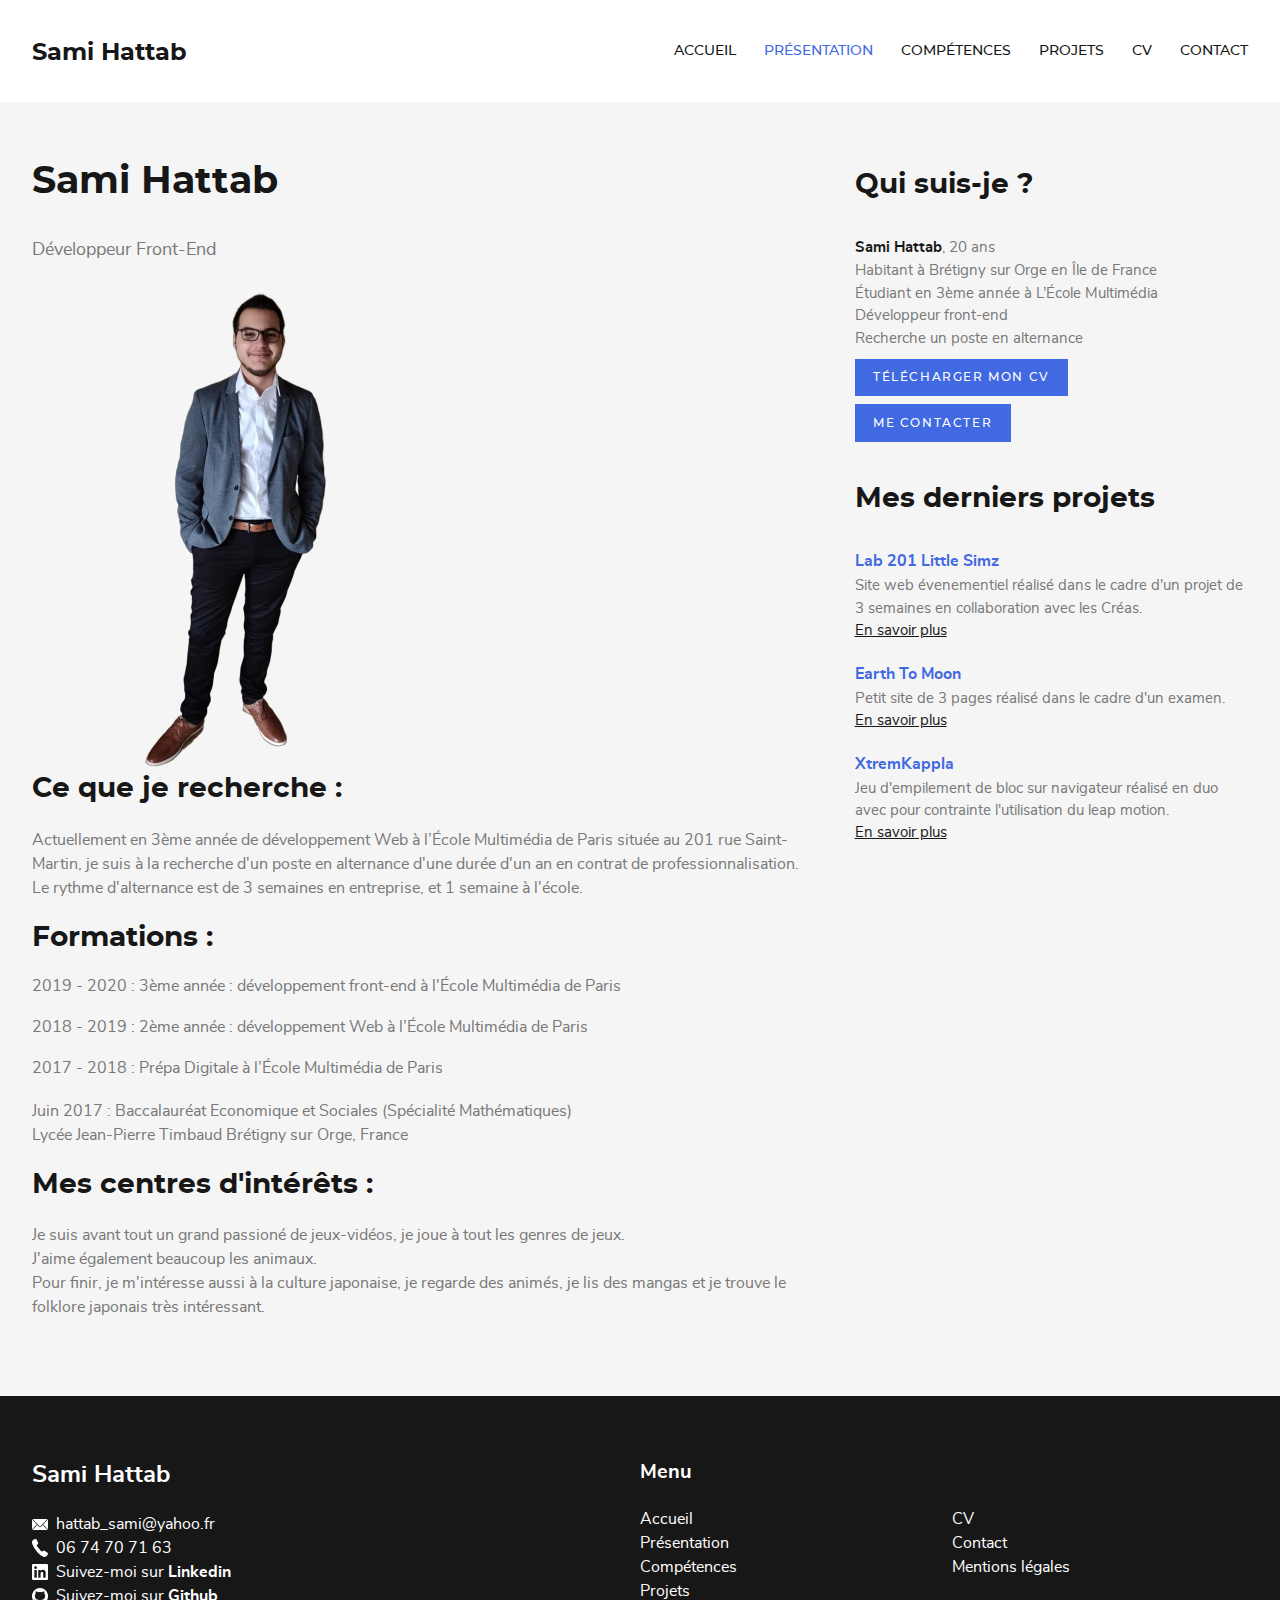
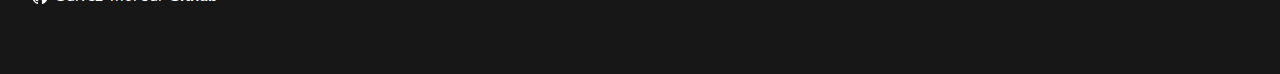
<file: presentation.html>
<!DOCTYPE html>
<html lang="fr">

<head>
    <meta charset="UTF-8">
    <meta name="viewport" content="width=device-width, initial-scale=1.0, user-scalable=no">
    <title>Portfolio de Sami Hattab - Présentation</title>
    <link rel="stylesheet" href="css/template.css">
    <link rel="stylesheet" href="css/pages.css">
    <link rel="stylesheet" href="glide/glide.core.min.css">
    <link rel="stylesheet" href="glide/glide.theme.min.css">
    <link rel="icon" href="images/template/flavicon-s.ico">

</head>

<body>

    <nav class="tmp-menu" data-state="closed">

        <a href="index.html" class="home-link">Sami Hattab</a>

        <div class="site-links">
            <div class="burger">
                <span></span>
                <span></span>
                <span></span>
            </div>
            <a href="index.html">Accueil</a>
            <a href="presentation.html" class="active">Présentation</a>
            <a href="competences.html">Compétences</a>
            <a href="Projets.html">Projets</a>
            <a target="_blank" href="CV_HATTAB_Sami_Alternance.pdf">CV</a>
            <a href="contact.php">Contact</a>
        </div>

    </nav>

    <main class="tmp-main">

        <section class="presentation-content tmp-content">

            <header>

                <h1 class="tmp-title1">Sami Hattab</h1>
                <p>Développeur Front-End</p>

            </header>

            <div class="image">
                <img src="images/index/Sami_portfolio.png" alt="photo de Sami Hattab">
            </div>

            <h2 class="tmp-title2">Ce que je recherche : </h2>

            <p class="pres-p">Actuellement en 3ème année de développement Web à l’École Multimédia de Paris située au 201 rue
                Saint-Martin, je suis à la recherche d'un poste en alternance d'une durée d'un an en contrat de
                professionnalisation. <br>
                Le rythme d'alternance est de 3 semaines en entreprise, et 1 semaine à l'école.</p>

            <h2 class="tmp-title2">Formations : </h2>

            <p>2019 - 2020 : 3ème année : développement front-end à l'École Multimédia de Paris</p>

            <p>2018 - 2019 : 2ème année : développement Web à l’École Multimédia de Paris</p>

            <p>2017 - 2018 : Prépa Digitale à l’École Multimédia de Paris</p>

            <p class="pres-p">Juin 2017 : Baccalauréat Economique et Sociales (Spécialité Mathématiques)
                <br> Lycée Jean-Pierre Timbaud Brétigny sur Orge, France</p>

            <h2 class="tmp-title2">Mes centres d'intérêts :</h2>

            <p class="pres-p">Je suis avant tout un grand passioné de jeux-vidéos, je joue à tout les genres de jeux.
                <br> J'aime également beaucoup les animaux.
                <br> Pour finir, je m'intéresse aussi à la culture japonaise, je regarde des animés, je lis des mangas
                et je trouve le folklore japonais très intéressant.
            </p>

        </section>

        <aside class="tmp-aside">

            <section class="infos">

                <h2 class="tmp-title2">Qui suis-je ?</h2>
                <p>
                    <strong>Sami Hattab</strong>, 20 ans<br>
                    Habitant à Brétigny sur Orge en Île de France<br>
                    Étudiant en 3ème année à L’École Multimédia<br>
                    Développeur front-end<br>
                    Recherche un poste en alternance
                </p>
                <a target="_blank" href="CV_HATTAB_Sami_Alternance.pdf" class="tmp-btn-small">Télécharger mon
                    CV</a>
                <br>
                <a href="contact.php" class="tmp-btn-small">Me contacter</a>

            </section>

            <section class="projects">

                <h2 class="tmp-title2">Mes derniers projets</h2>

                <h3>Lab 201 Little Simz</h3>
                <p>Site web évenementiel réalisé dans le cadre d'un projet de 3 semaines en collaboration avec les
                    Créas.</p>
                <a href="little_simz.html">En savoir plus</a>

                <h3>Earth To Moon</h3>
                <p>Petit site de 3 pages réalisé dans le cadre d'un examen.</p>
                <a href="earthToMoon.html">En savoir plus</a>

                <h3>XtremKappla</h3>
                <p>Jeu d'empilement de bloc sur navigateur réalisé en duo avec pour contrainte l'utilisation du leap
                    motion.</p>
                <a href="XtremKappla.html">En savoir plus</a>

            </section>
        </aside>
    </main>

    <footer class="tmp-footer">

        <section class="contact">
            <h1>Sami Hattab</h1>
            <a href="mailto:hattab_sami@yahoo.fr">hattab_sami@yahoo.fr</a><br>
            <a href="tel:+33674707163">06 74 70 71 63</a><br>
            <a target="_blank" href="https://www.linkedin.com/in/sami-hattab-b4a379175/">Suivez-moi sur
                <strong>Linkedin</strong></a><br>
            <a target="_blank" href="https://github.com/Raze91">Suivez-moi sur <strong>Github</strong></a>
        </section>

        <nav class="menu">
            <h2>Menu</h2>
            <div class="links">
                <a href="index.html">Accueil</a><br>
                <a href="presentation.html">Présentation</a><br>
                <a href="competences.html">Compétences</a><br>
                <a href="Projets.html">Projets</a><br>
                <a href="CV_HATTAB_Sami_Alternance.pdf" target="_blank">CV</a><br>
                <a href="contact.php">Contact</a><br>
                <a href="">Mentions légales</a>
            </div>
        </nav>

    </footer>

    <!-- Script de la bascule du menu -->
    <script src="scripts/menu.js"></script>
    <!-- Script Glide JS-->
    <script src="glide/glide.min.js"></script>
    <!-- Intialisation Glide JS-->
    <script>
        new Glide('.glide', {
            type: 'carousel',
            perView: 1,
            autoplay: 1000,
        }).mount();
    </script>

</body>

</html>
</file>
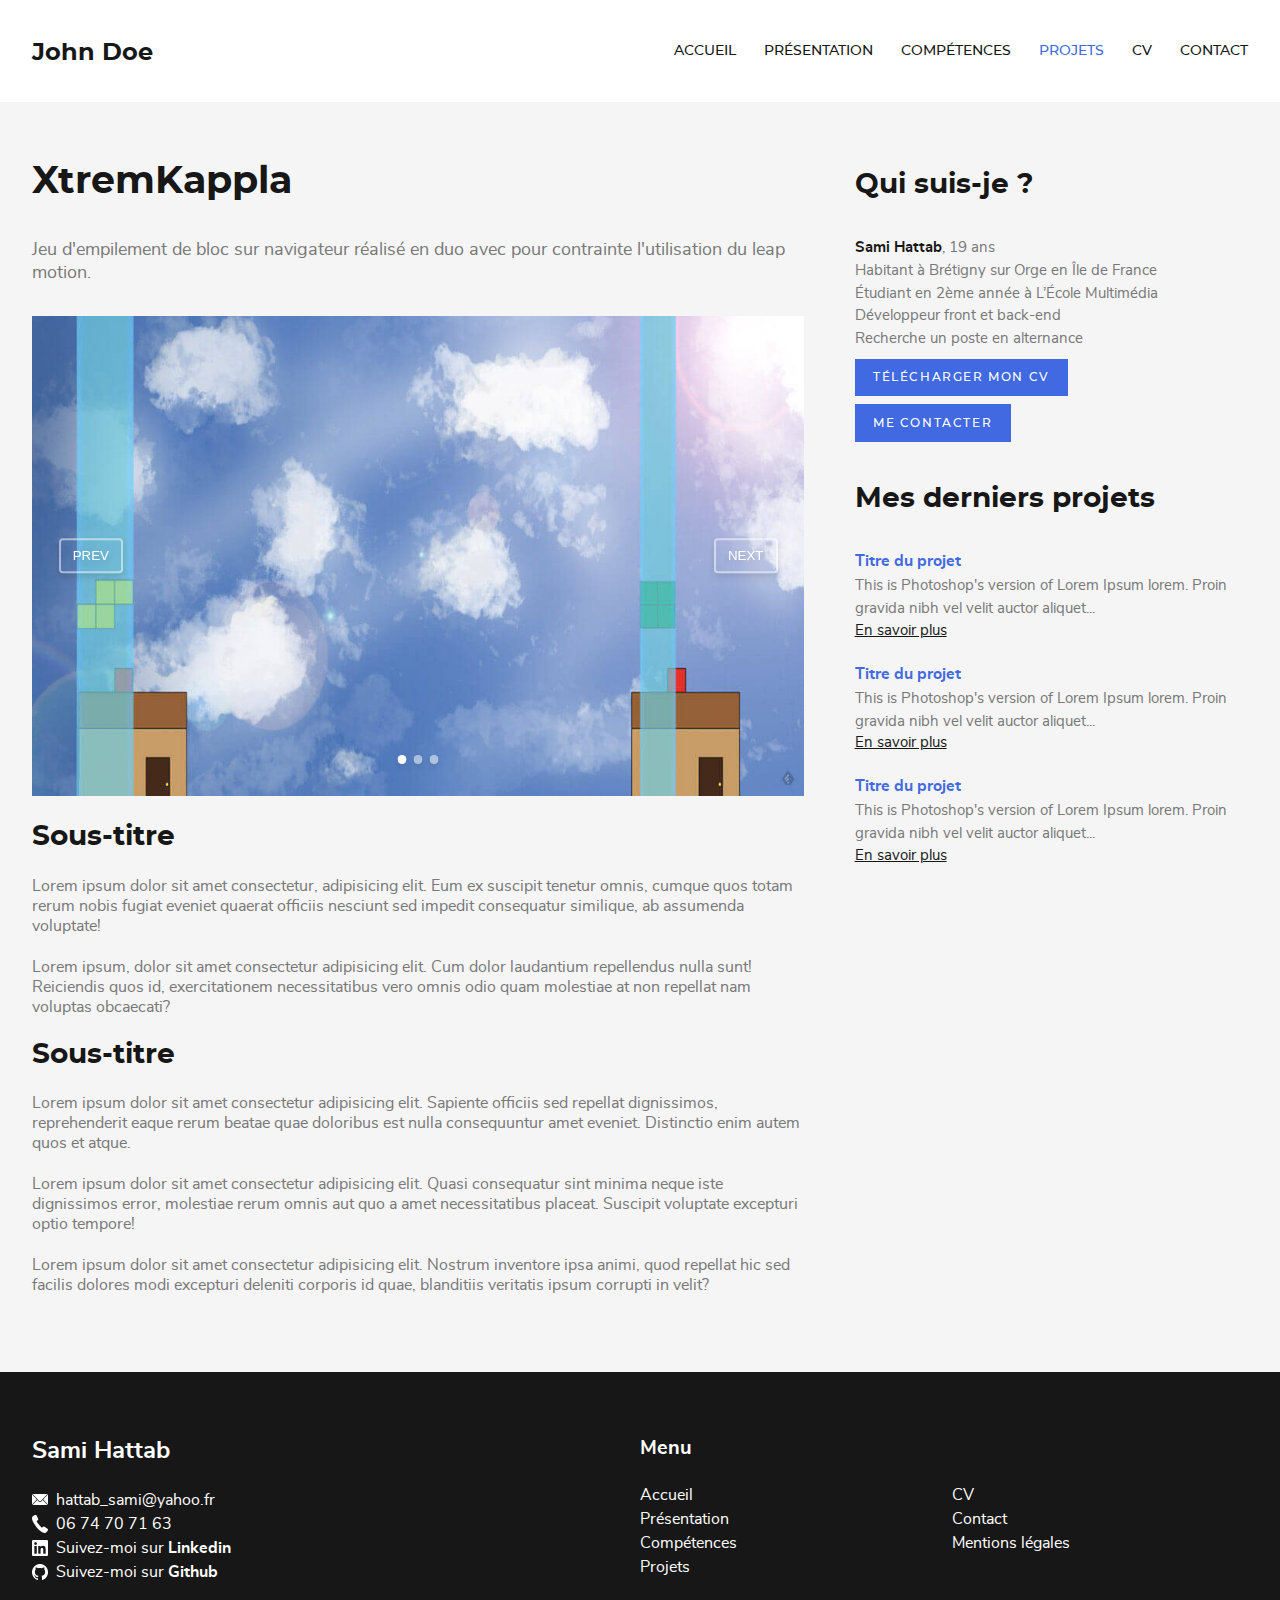
<file: projet.html>
<!DOCTYPE html>
<html lang="fr">

<head>
    <meta charset="UTF-8">
    <meta name="viewport" content="width=device-width, initial-scale=1.0, user-scalable=no">
    <title>Portfolio de Sami Hattab - Titre du projet</title>
    <link rel="stylesheet" href="css/template.css">
    <link rel="stylesheet" href="css/pages.css">
    <link rel="stylesheet" href="glide/glide.core.min.css">
    <link rel="stylesheet" href="glide/glide.theme.min.css">
    <link rel="icon" href="images/template/flavicon-s.ico">
</head>

<body>

    <nav class="tmp-menu" data-state="closed">

        <a href="index.html" class="home-link">John Doe</a>

        <div class="site-links">
            <div class="burger">
                <span></span>
                <span></span>
                <span></span>
            </div>
            <a href="index.html">Accueil</a>
            <a href="">Présentation</a>
            <a href="competences.html">Compétences</a>
            <a href="projet.html" class="active">Projets</a>
            <a href="CV_HATTAB_Sami_Alternance.pdf">CV</a>
            <a href="contact.html">Contact</a>
        </div>

    </nav>

    <main class="tmp-main">

        <section class="project-content tmp-content">

            <header>

                <h1 class="tmp-title1">XtremKappla</h1>
                <p>Jeu d'empilement de bloc sur navigateur réalisé en duo avec pour contrainte l'utilisation du leap
                    motion.</p>

            </header>

            <div class="glide">

                <div class="glide__track" data-glide-el="track">
                    <div class="glide__slides">
                        <img src="images/projets/XtremKappla.jpg" alt="Image du projet ???" class="glide__slide">
                        <img src="images/projets/projet2.jpg" alt="Image du projet ???" class="glide__slide">
                        <img src="images/projets/projet3.jpg" alt="Image du projet ???" class="glide__slide">
                    </div>
                </div>

                <div class="glide__arrows" data-glide-el="controls">
                    <button class="glide__arrow glide__arrow--left" data-glide-dir="<">prev</button>
                    <button class="glide__arrow glide__arrow--right" data-glide-dir=">">next</button>
                </div>

                <div class="glide__bullets" data-glide-el="controls[nav]">
                    <button class="glide__bullet" data-glide-dir="=0"></button>
                    <button class="glide__bullet" data-glide-dir="=1"></button>
                    <button class="glide__bullet" data-glide-dir="=2"></button>
                </div>

            </div>

            <h2 class="tmp-title2">Sous-titre</h2>

            <p>Lorem ipsum dolor sit amet consectetur, adipisicing elit. Eum ex suscipit tenetur omnis, cumque quos
                totam rerum nobis fugiat eveniet quaerat officiis nesciunt sed impedit consequatur similique, ab
                assumenda voluptate!</p>

            <p>Lorem ipsum, dolor sit amet consectetur adipisicing elit. Cum dolor laudantium repellendus nulla sunt!
                Reiciendis quos id, exercitationem necessitatibus vero omnis odio quam molestiae at non repellat nam
                voluptas obcaecati?</p>

            <h2 class="tmp-title2">Sous-titre</h2>

            <p>Lorem ipsum dolor sit amet consectetur adipisicing elit. Sapiente officiis sed repellat dignissimos,
                reprehenderit eaque rerum beatae quae doloribus est nulla consequuntur amet eveniet. Distinctio enim
                autem quos et atque.</p>

            <p>Lorem ipsum dolor sit amet consectetur adipisicing elit. Quasi consequatur sint minima neque iste
                dignissimos error, molestiae rerum omnis aut quo a amet necessitatibus placeat. Suscipit voluptate
                excepturi optio tempore!</p>

            <p>Lorem ipsum dolor sit amet consectetur adipisicing elit. Nostrum inventore ipsa animi, quod repellat hic
                sed facilis dolores modi excepturi deleniti corporis id quae, blanditiis veritatis ipsum corrupti in
                velit?</p>

        </section>

        <aside class="tmp-aside">

            <section class="infos">

                <h2 class="tmp-title2">Qui suis-je ?</h2>
                <p>
                    <strong>Sami Hattab</strong>, 19 ans<br>
                    Habitant à Brétigny sur Orge en Île de France<br>
                    Étudiant en 2ème année à L’École Multimédia<br>
                    Développeur front et back-end<br>
                    Recherche un poste en alternance
                </p>
                <a href="CV_HATTAB_Sami_Alternance.pdf" class="tmp-btn-small">Télécharger mon CV</a>
                <br>
                <a href="contact.html" class="tmp-btn-small">Me contacter</a>

            </section>

            <section class="projects">

                <h2 class="tmp-title2">Mes derniers projets</h2>

                <h3>Titre du projet</h3>
                <p>This is Photoshop's version of Lorem Ipsum lorem. Proin gravida nibh vel velit auctor aliquet...</p>
                <a href="">En savoir plus</a>

                <h3>Titre du projet</h3>
                <p>This is Photoshop's version of Lorem Ipsum lorem. Proin gravida nibh vel velit auctor aliquet...</p>
                <a href="">En savoir plus</a>

                <h3>Titre du projet</h3>
                <p>This is Photoshop's version of Lorem Ipsum lorem. Proin gravida nibh vel velit auctor aliquet...</p>
                <a href="">En savoir plus</a>

            </section>

        </aside>

    </main>

    <footer class="tmp-footer">

        <section class="contact">
            <h1>Sami Hattab</h1>
            <a href="mailto:hattab_sami@yahoo.fr">hattab_sami@yahoo.fr</a><br>
            <a href="tel:+33674707163">06 74 70 71 63</a><br>
            <a href="https://www.linkedin.com/in/sami-hattab-b4a379175/">Suivez-moi sur
                <strong>Linkedin</strong></a><br>
            <a href="https://github.com/Raze91">Suivez-moi sur <strong>Github</strong></a>
        </section>

        <nav class="menu">
            <h2>Menu</h2>
            <div class="links">
                <a href="index.html">Accueil</a><br>
                <a href="">Présentation</a><br>
                <a href="competences.html">Compétences</a><br>
                <a href="">Projets</a><br>
                <a href="CV_HATTAB_Sami_Alternance.pdf">CV</a><br>
                <a href="contact.html">Contact</a><br>
                <a href="">Mentions légales</a>
            </div>
        </nav>

    </footer>

    <!-- Script de la bascule du menu -->
    <script src="scripts/menu.js"></script>
    <!-- Script Glide JS-->
    <script src="glide/glide.min.js"></script>
    <!-- Intialisation Glide JS-->
    <script>
        new Glide('.glide', {
            type: 'carousel',
            perView: 1,
            autoplay: 1000
        }).mount()
    </script>

</body>

</html>
</file>
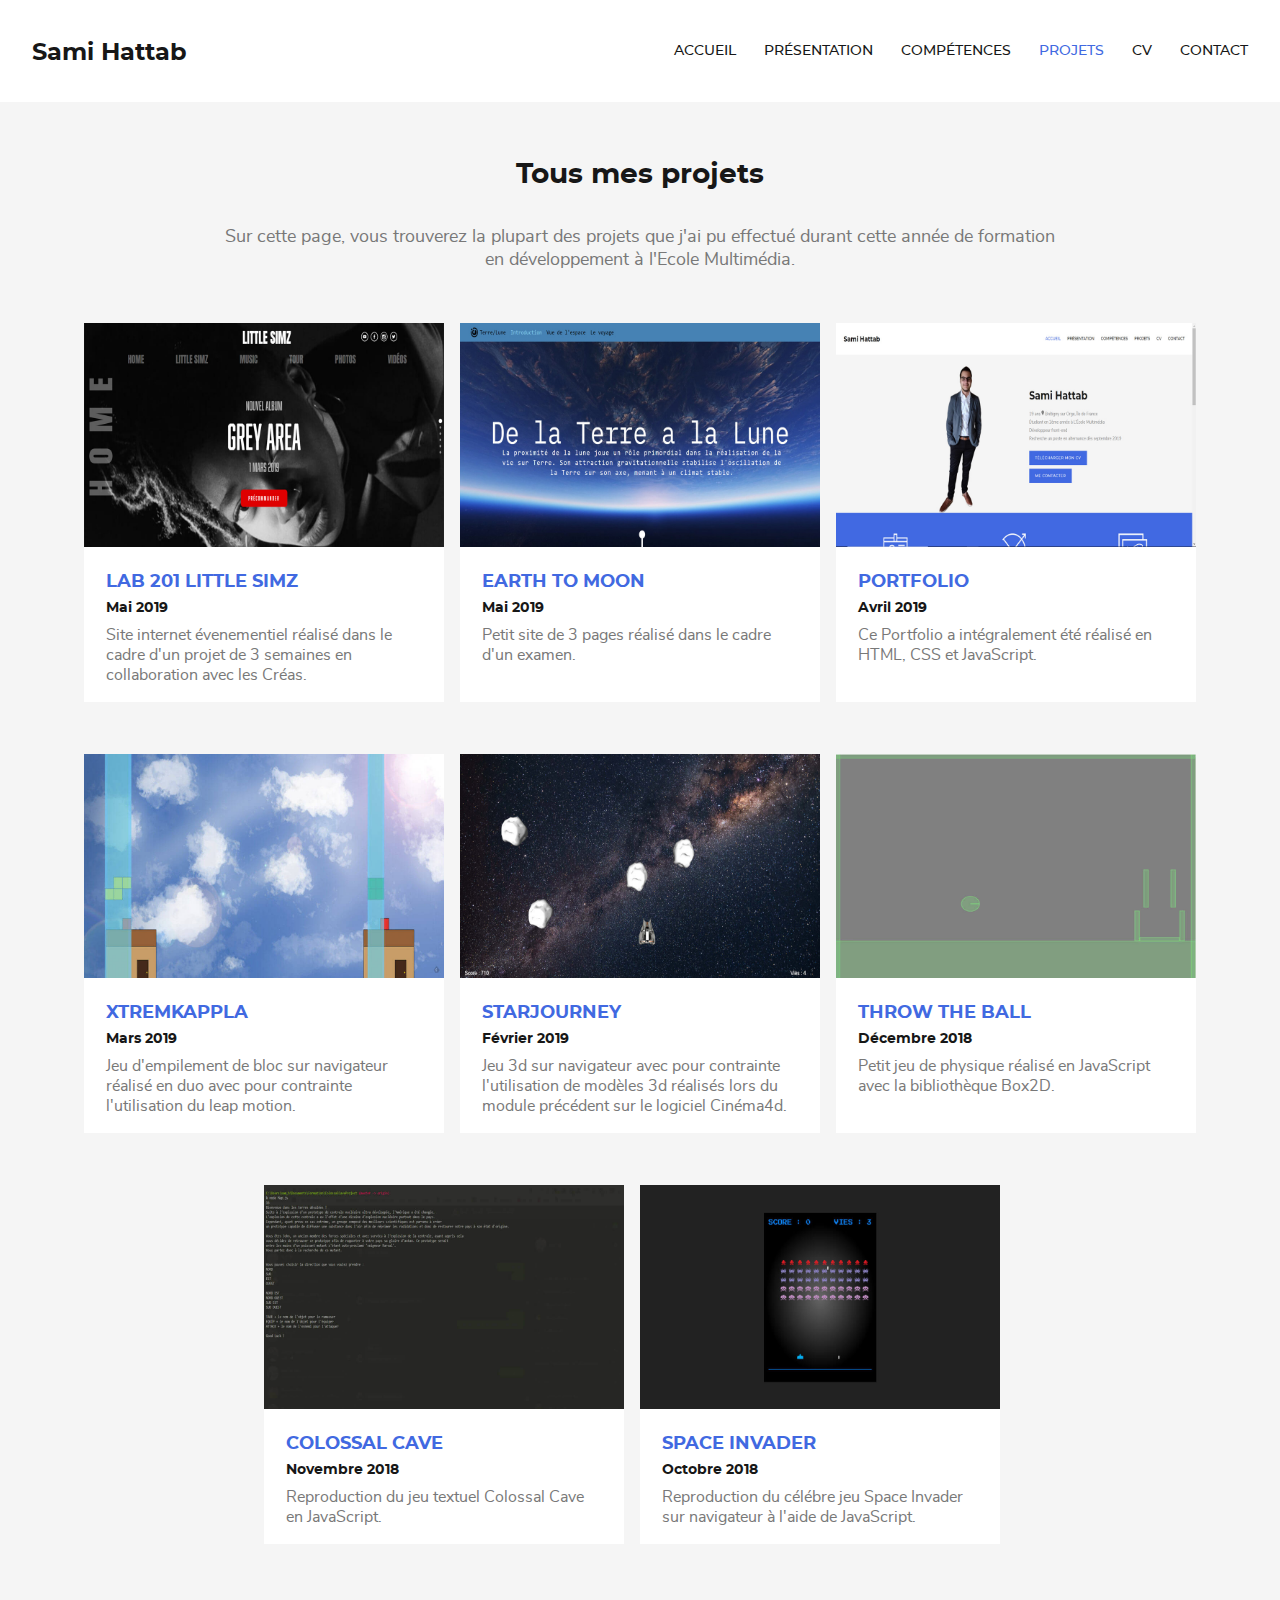
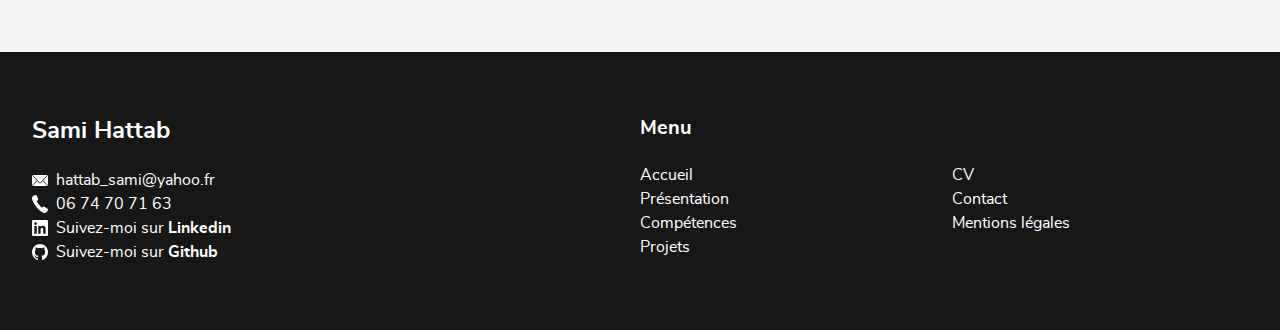
<file: Projets.html>
<!DOCTYPE html>
<html lang="fr">

<head>
    <meta charset="UTF-8">
    <meta name="viewport" content="width=device-width, initial-scale=1.0, user-scalable=no">
    <title>Portfolio de Sami Hattab - Projets</title>
    <link rel="stylesheet" href="css/template.css">
    <link rel="stylesheet" href="css/index.css">
    <link rel="stylesheet" href="css/pages.css">
    <link rel="icon" href="images/template/flavicon-s.ico">
</head>

<body>

    <nav class="tmp-menu" data-state="closed">

        <a href="index.html" class="home-link">Sami Hattab</a>

        <div class="site-links">
            <div class="burger">
                <span></span>
                <span></span>
                <span></span>
            </div>
            <a href="index.html">Accueil</a>
            <a href="presentation.html">Présentation</a>
            <a href="competences.html">Compétences</a>
            <a href="Projets.html" class="active">Projets</a>
            <a href="CV_HATTAB_Sami_Alternance.pdf" target="_blank">CV</a>
            <a href="contact.php">Contact</a>
        </div>

    </nav>

    <main class="all-projects">

        <h2 class="tmp-title2">Tous mes projets</h2>

        <p>Sur cette page, vous trouverez la plupart des projets que j'ai pu effectué durant cette année de formation en
            développement à l'Ecole Multimédia.</p>

        <div class="projects">
            <a href="little_simz.html" class="project">
                <img src="images/projets/Little_Simz.jpg" alt="Photo du projet lab 201  Little Simz" class="img-responsive">
                <div class="text">
                    <h3>Lab 201 Little Simz</h3>
                    <span>Mai 2019</span>
                    <p>Site internet évenementiel réalisé dans le cadre d'un projet de 3 semaines en collaboration avec les Créas.</p>
                </div>
            </a>

            <a href="earthToMoon.html" class="project">
                <img src="images/projets/EarthToMoon_1.jpg" alt="Photo du projet Earth To Moon" class="img-responsive">
                <div class="text">
                    <h3>Earth To Moon</h3>
                    <span>Mai 2019</span>
                    <p>Petit site de 3 pages réalisé dans le cadre d'un examen.</p>
                </div>
            </a>
            <a href="index.html" class="project">
                <img src="images/projets/Portfolio.jpg" alt="Photo du Portfolio" class="img-responsive">
                <div class="text">
                    <h3>Portfolio</h3>
                    <span>Avril 2019</span>
                    <p>Ce Portfolio a intégralement été réalisé en HTML, CSS et JavaScript.</p>
                </div>
            </a>

        </div>

        <div class="projects">

            <a href="XtremKappla.html" class="project">
                <img src="images/projets/XtremKappla.jpg" alt="Photo du projet XtremKappla" class="img-responsive">
                <div class="text">
                    <h3>XtremKappla</h3>
                    <span>Mars 2019</span>
                    <p>Jeu d'empilement de bloc sur navigateur réalisé en duo avec pour contrainte l'utilisation du leap
                        motion.</p>
                </div>
            </a>

            <a href="StarJourney.html" class="project">
                <img src="images/projets/StarJourney.jpg" alt="Photo du projet StarJourney" class="img-responsive">
                <div class="text">
                    <h3>StarJourney</h3>
                    <span>Février 2019</span>
                    <p>Jeu 3d sur navigateur avec pour contrainte l'utilisation de modèles 3d réalisés lors du module
                        précédent sur le logiciel Cinéma4d.</p>
                </div>
            </a>
            <a href="throwTheBall.html" class="project">
                <img src="images/projets/ThrowTheBall_1.jpg" alt="Photo du projet Throw The Ball"
                    class="img-responsive">
                <div class="text">
                    <h3>Throw The Ball</h3>
                    <span>Décembre 2018</span>
                    <p>Petit jeu de physique réalisé en JavaScript avec la bibliothèque Box2D.</p>
                </div>
            </a>



        </div>

        <div class="projects">

            <a href="colossalcave.html" class="project">
                <img src="images/projets/Colossal_Cave_Project_1.jpg" alt="Photo du projet Colossal Cave"
                    class="img-responsive">
                <div class="text">
                    <h3>Colossal Cave</h3>
                    <span>Novembre 2018</span>
                    <p>Reproduction du jeu textuel Colossal Cave en JavaScript.</p>
                </div>
            </a>

            <a href="Space_Invader.html" class="project">
                <img src="images/projets/Space_Invader_1.jpg" alt="Photo du projet Space Invader"
                    class="img-responsive">
                <div class="text">
                    <h3>Space Invader</h3>
                    <span>Octobre 2018</span>
                    <p>Reproduction du célébre jeu Space Invader sur navigateur à l'aide de JavaScript.</p>
                </div>
            </a>
        </div>


    </main>

    <footer class="tmp-footer">

        <section class="contact">
            <h1>Sami Hattab</h1>
            <a href="mailto:hattab_sami@yahoo.fr">hattab_sami@yahoo.fr</a><br>
            <a href="tel:+33674707163">06 74 70 71 63</a><br>
            <a href="https://www.linkedin.com/in/sami-hattab-b4a379175/">Suivez-moi sur
                <strong>Linkedin</strong></a><br>
            <a href="https://github.com/Raze91">Suivez-moi sur <strong>Github</strong></a>
        </section>

        <nav class="menu">
            <h2>Menu</h2>
            <div class="links">
                <a href="index.html">Accueil</a><br>
                <a href="presentation.html">Présentation</a><br>
                <a href="competences.html">Compétences</a><br>
                <a href="Projets.html">Projets</a><br>
                <a href="CV_Alternance_2019_SamiHattab.pdf" target="_blank">CV</a><br>
                <a href="contact.php">Contact</a><br>
                <a href="">Mentions légales</a>
            </div>
        </nav>

    </footer>

    <!-- Script de la bascule du menu -->
    <script src="scripts/menu.js"></script>

</body>

</html>
</file>
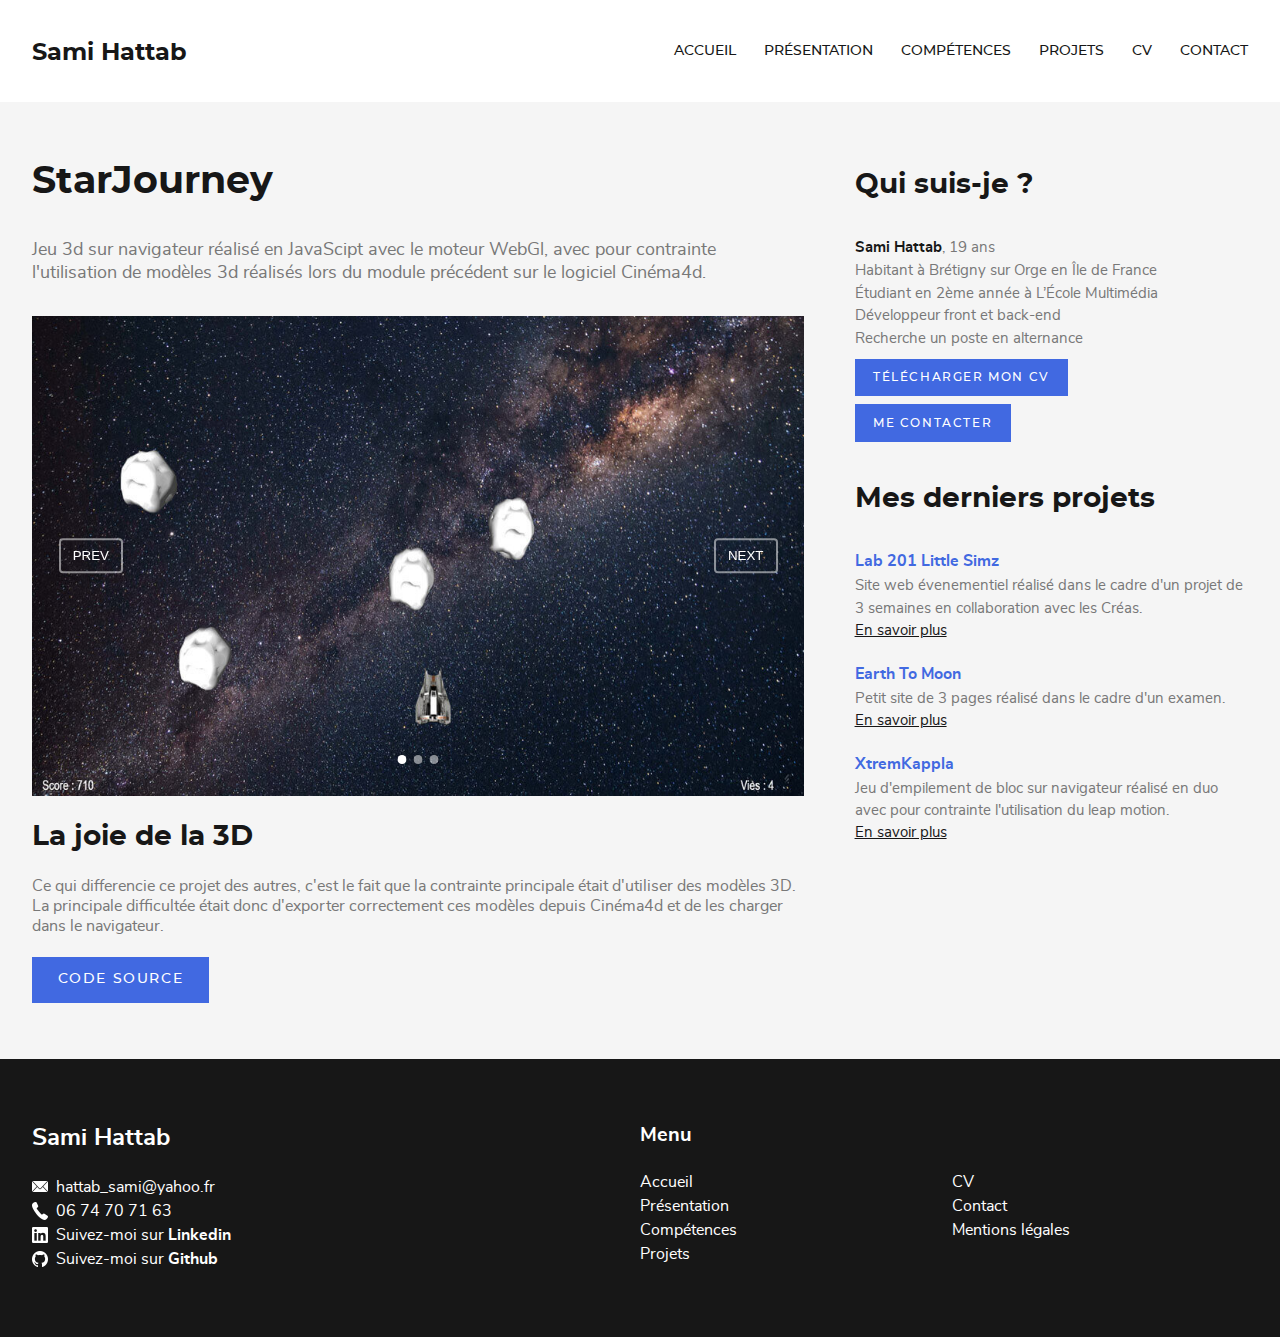
<file: StarJourney.html>
<!DOCTYPE html>
<html lang="fr">

<head>
    <meta charset="UTF-8">
    <meta name="viewport" content="width=device-width, initial-scale=1.0, user-scalable=no">
    <title>Portfolio de Sami Hattab - StarJourney</title>
    <link rel="stylesheet" href="css/template.css">
    <link rel="stylesheet" href="css/pages.css">
    <link rel="stylesheet" href="glide/glide.core.min.css">
    <link rel="stylesheet" href="glide/glide.theme.min.css">
    <link rel="icon" href="images/template/flavicon-s.ico">
</head>

<body>

    <nav class="tmp-menu" data-state="closed">

        <a href="index.html" class="home-link">Sami Hattab</a>

        <div class="site-links">
            <div class="burger">
                <span></span>
                <span></span>
                <span></span>
            </div>
            <a href="index.html">Accueil</a>
            <a href="presentation.html">Présentation</a>
            <a href="competences.html">Compétences</a>
            <a href="Projets.html">Projets</a>
            <a target="_blank" href="CV_HATTAB_Sami_Alternance.pdf">CV</a>
            <a href="contact.php">Contact</a>
        </div>

    </nav>

    <main class="tmp-main">

        <section class="project-content tmp-content">

            <header>

                <h1 class="tmp-title1">StarJourney</h1>
                <p>Jeu 3d sur navigateur réalisé en JavaScipt avec le moteur WebGl, avec pour contrainte l'utilisation
                    de modèles 3d réalisés lors du module précédent sur le logiciel Cinéma4d.</p>

            </header>

            <div class="glide">

                <div class="glide__track" data-glide-el="track">
                    <div class="glide__slides">
                        <img src="images/projets/StarJourney.jpg" alt="Image du projet StarJourney"
                            class="glide__slide">
                        <img src="images/projets/StarJourney_2.jpg" alt="Image du projet StarJourney"
                            class="glide__slide">
                        <img src="images/projets/StarJourney_3.jpg" alt="Image du projet StarJourney"
                            class="glide__slide">
                    </div>
                </div>

                <div class="glide__arrows" data-glide-el="controls">
                    <button class="glide__arrow glide__arrow--left" data-glide-dir="<">prev</button>
                    <button class="glide__arrow glide__arrow--right" data-glide-dir=">">next</button>
                </div>

                <div class="glide__bullets" data-glide-el="controls[nav]">
                    <button class="glide__bullet" data-glide-dir="=0"></button>
                    <button class="glide__bullet" data-glide-dir="=1"></button>
                    <button class="glide__bullet" data-glide-dir="=2"></button>
                </div>

            </div>

            <h2 class="tmp-title2">La joie de la 3D</h2>

            <p>Ce qui differencie ce projet des autres, c'est le fait que la contrainte principale était d'utiliser des
                modèles 3D. La principale difficultée était donc d'exporter correctement ces modèles depuis Cinéma4d et
                de les charger dans le navigateur.</p>

                <a href="https://github.com/Raze91/StarJourney" class="tmp-btn" target="_blank">Code Source</a>
        </section>

        <aside class="tmp-aside">

            <section class="infos">

                <h2 class="tmp-title2">Qui suis-je ?</h2>
                <p>
                    <strong>Sami Hattab</strong>, 19 ans<br>
                    Habitant à Brétigny sur Orge en Île de France<br>
                    Étudiant en 2ème année à L’École Multimédia<br>
                    Développeur front et back-end<br>
                    Recherche un poste en alternance
                </p>
                <a href="CV_HATTAB_Sami_Alternance.pdf" class="tmp-btn-small" target="_blank">Télécharger mon CV</a>
                <br>
                <a href="contact.php" class="tmp-btn-small">Me contacter</a>

            </section>

            <section class="projects">

                <h2 class="tmp-title2">Mes derniers projets</h2>

                <h3>Lab 201 Little Simz</h3>
                <p>Site web évenementiel réalisé dans le cadre d'un projet de 3 semaines en collaboration avec les
                    Créas.</p>
                <a href="little_simz.html">En savoir plus</a>

                <h3>Earth To Moon</h3>
                <p>Petit site de 3 pages réalisé dans le cadre d'un examen.</p>
                <a href="earthToMoon.html">En savoir plus</a>

                <h3>XtremKappla</h3>
                <p>Jeu d'empilement de bloc sur navigateur réalisé en duo avec pour contrainte l'utilisation du leap
                    motion.</p>
                <a href="XtremKappla.html">En savoir plus</a>

            </section>

        </aside>

    </main>

    <footer class="tmp-footer">

        <section class="contact">
            <h1>Sami Hattab</h1>
            <a href="mailto:hattab_sami@yahoo.fr">hattab_sami@yahoo.fr</a><br>
            <a href="tel:+33674707163">06 74 70 71 63</a><br>
            <a target="_blank" href="https://www.linkedin.com/in/sami-hattab-b4a379175/">Suivez-moi sur
                <strong>Linkedin</strong></a><br>
            <a target="_blank" href="https://github.com/Raze91">Suivez-moi sur <strong>Github</strong></a>
        </section>

        <nav class="menu">
            <h2>Menu</h2>
            <div class="links">
                <a href="index.html">Accueil</a><br>
                <a href="presentation.html">Présentation</a><br>
                <a href="competences.html">Compétences</a><br>
                <a href="Projets.html">Projets</a><br>
                <a target="_blank" href="CV_HATTAB_Sami_Alternance.pdf">CV</a><br>
                <a href="contact.php">Contact</a><br>
                <a href="">Mentions légales</a>
            </div>
        </nav>

    </footer>

    <!-- Script de la bascule du menu -->
    <script src="scripts/menu.js"></script>
    <!-- Script Glide JS-->
    <script src="glide/glide.min.js"></script>
    <!-- Intialisation Glide JS-->
    <script>
        new Glide('.glide', {
            type: 'carousel',
            perView: 1,
            autoplay: 3000
        }).mount()
    </script>

</body>

</html>
</file>
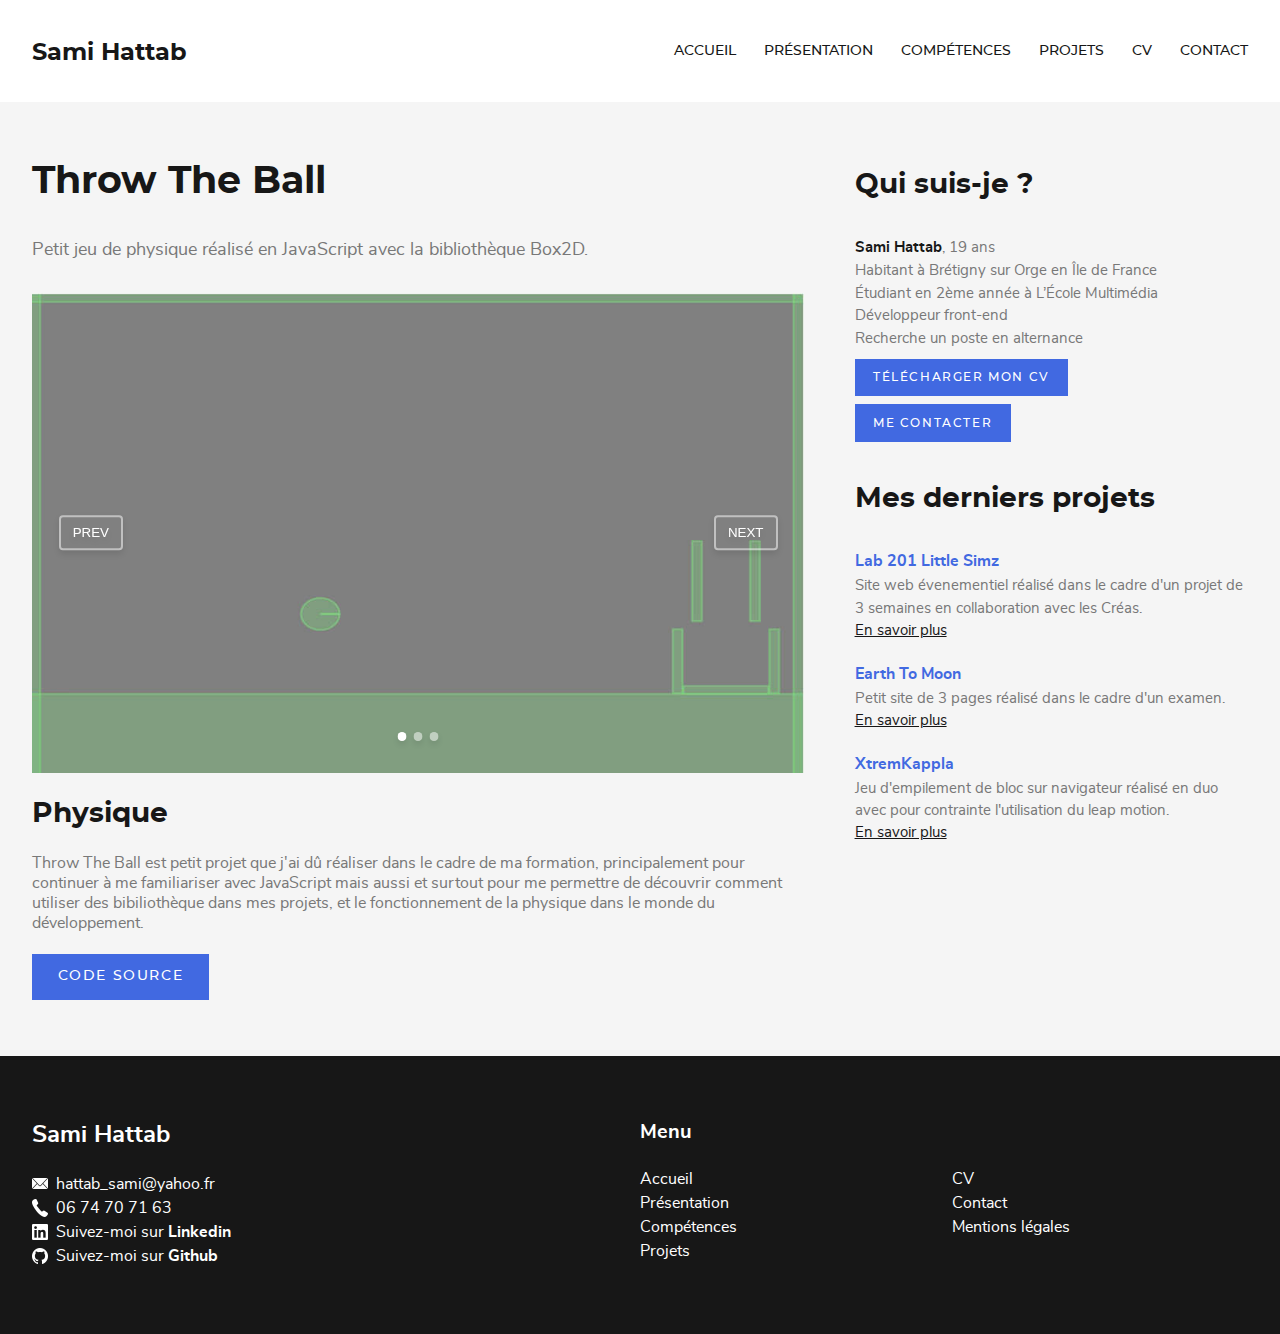
<file: throwTheBall.html>
<!DOCTYPE html>
<html lang="fr">

<head>
    <meta charset="UTF-8">
    <meta name="viewport" content="width=device-width, initial-scale=1.0, user-scalable=no">
    <title>Portfolio de Sami Hattab - Throw The Ball</title>
    <link rel="stylesheet" href="css/template.css">
    <link rel="stylesheet" href="css/pages.css">
    <link rel="stylesheet" href="glide/glide.core.min.css">
    <link rel="stylesheet" href="glide/glide.theme.min.css">
    <link rel="icon" href="images/template/flavicon-s.ico">
</head>

<body>

    <nav class="tmp-menu" data-state="closed">

        <a href="index.html" class="home-link">Sami Hattab</a>

        <div class="site-links">
            <div class="burger">
                <span></span>
                <span></span>
                <span></span>
            </div>
            <a href="index.html">Accueil</a>
            <a href="presentation.html">Présentation</a>
            <a href="competences.html">Compétences</a>
            <a href="Projets.html">Projets</a>
            <a target="_blank" href="CV_HATTAB_Sami_Alternance.pdf">CV</a>
            <a href="contact.php">Contact</a>
        </div>

    </nav>

    <main class="tmp-main">

        <section class="project-content tmp-content">

            <header>

                <h1 class="tmp-title1">Throw The Ball</h1>
                <p>Petit jeu de physique réalisé en JavaScript avec la bibliothèque Box2D.</p>

            </header>

            <div class="glide">

                <div class="glide__track" data-glide-el="track">
                    <div class="glide__slides">
                        <img src="images/projets/ThrowTheBall_1.jpg" alt="Image du projet Throw The Ball"
                            class="glide__slide">
                        <img src="images/projets/ThrowTheBall_2.jpg" alt="Image du projet Throw The Ball"
                            class="glide__slide">
                        <img src="images/projets/ThrowTheBall_3.jpg" alt="Image du projet Throw The Ball"
                            class="glide__slide">
                    </div>
                </div>

                <div class="glide__arrows" data-glide-el="controls">
                    <button class="glide__arrow glide__arrow--left" data-glide-dir="<">prev</button>
                    <button class="glide__arrow glide__arrow--right" data-glide-dir=">">next</button>
                </div>

                <div class="glide__bullets" data-glide-el="controls[nav]">
                    <button class="glide__bullet" data-glide-dir="=0"></button>
                    <button class="glide__bullet" data-glide-dir="=1"></button>
                    <button class="glide__bullet" data-glide-dir="=2"></button>
                </div>

            </div>

            <h2 class="tmp-title2">Physique</h2>

            <p>Throw The Ball est petit projet que j'ai dû réaliser dans le cadre de ma formation, principalement pour
                continuer à me familiariser avec JavaScript mais aussi et surtout pour me permettre de découvrir comment
                utiliser des bibiliothèque dans mes projets, et le fonctionnement de la physique dans le monde du
                développement.</p>

            <a target="_blank" href="https://github.com/Raze91/PhysicBox2D_ThrowTheBall" class="tmp-btn">Code Source</a>
        </section>

        <aside class="tmp-aside">

            <section class="infos">

                <h2 class="tmp-title2">Qui suis-je ?</h2>
                <p>
                    <strong>Sami Hattab</strong>, 19 ans<br>
                    Habitant à Brétigny sur Orge en Île de France<br>
                    Étudiant en 2ème année à L’École Multimédia<br>
                    Développeur front-end<br>
                    Recherche un poste en alternance
                </p>
                <a target="_blank" href="CV_HATTAB_Sami_Alternance.pdf" class="tmp-btn-small">Télécharger mon CV</a>
                <br>
                <a href="contact.php" class="tmp-btn-small">Me contacter</a>

            </section>

            <section class="projects">

                <h2 class="tmp-title2">Mes derniers projets</h2>

                <h3>Lab 201 Little Simz</h3>
                <p>Site web évenementiel réalisé dans le cadre d'un projet de 3 semaines en collaboration avec les
                    Créas.</p>
                <a href="little_simz.html">En savoir plus</a>

                <h3>Earth To Moon</h3>
                <p>Petit site de 3 pages réalisé dans le cadre d'un examen.</p>
                <a href="earthToMoon.html">En savoir plus</a>

                <h3>XtremKappla</h3>
                <p>Jeu d'empilement de bloc sur navigateur réalisé en duo avec pour contrainte l'utilisation du leap
                    motion.</p>
                <a href="XtremKappla.html">En savoir plus</a>

            </section>

        </aside>

    </main>

    <footer class="tmp-footer">

        <section class="contact">
            <h1>Sami Hattab</h1>
            <a href="mailto:hattab_sami@yahoo.fr">hattab_sami@yahoo.fr</a><br>
            <a href="tel:+33674707163">06 74 70 71 63</a><br>
            <a target="_blank" href="https://www.linkedin.com/in/sami-hattab-b4a379175/">Suivez-moi sur
                <strong>Linkedin</strong></a><br>
            <a target="_blank" href="https://github.com/Raze91">Suivez-moi sur <strong>Github</strong></a>
        </section>

        <nav class="menu">
            <h2>Menu</h2>
            <div class="links">
                <a href="index.html">Accueil</a><br>
                <a href="presentation.html">Présentation</a><br>
                <a href="competences.html">Compétences</a><br>
                <a href="Projets.html">Projets</a><br>
                <a target="_blank" href="CV_HATTAB_Sami_Alternance.pdf">CV</a><br>
                <a href="contact.php">Contact</a><br>
                <a href="">Mentions légales</a>
            </div>
        </nav>

    </footer>

    <!-- Script de la bascule du menu -->
    <script src="scripts/menu.js"></script>
    <!-- Script Glide JS-->
    <script src="glide/glide.min.js"></script>
    <!-- Intialisation Glide JS-->
    <script>
        new Glide('.glide', {
            type: 'carousel',
            perView: 1,
            autoplay: 3000
        }).mount()
    </script>

</body>

</html>
</file>
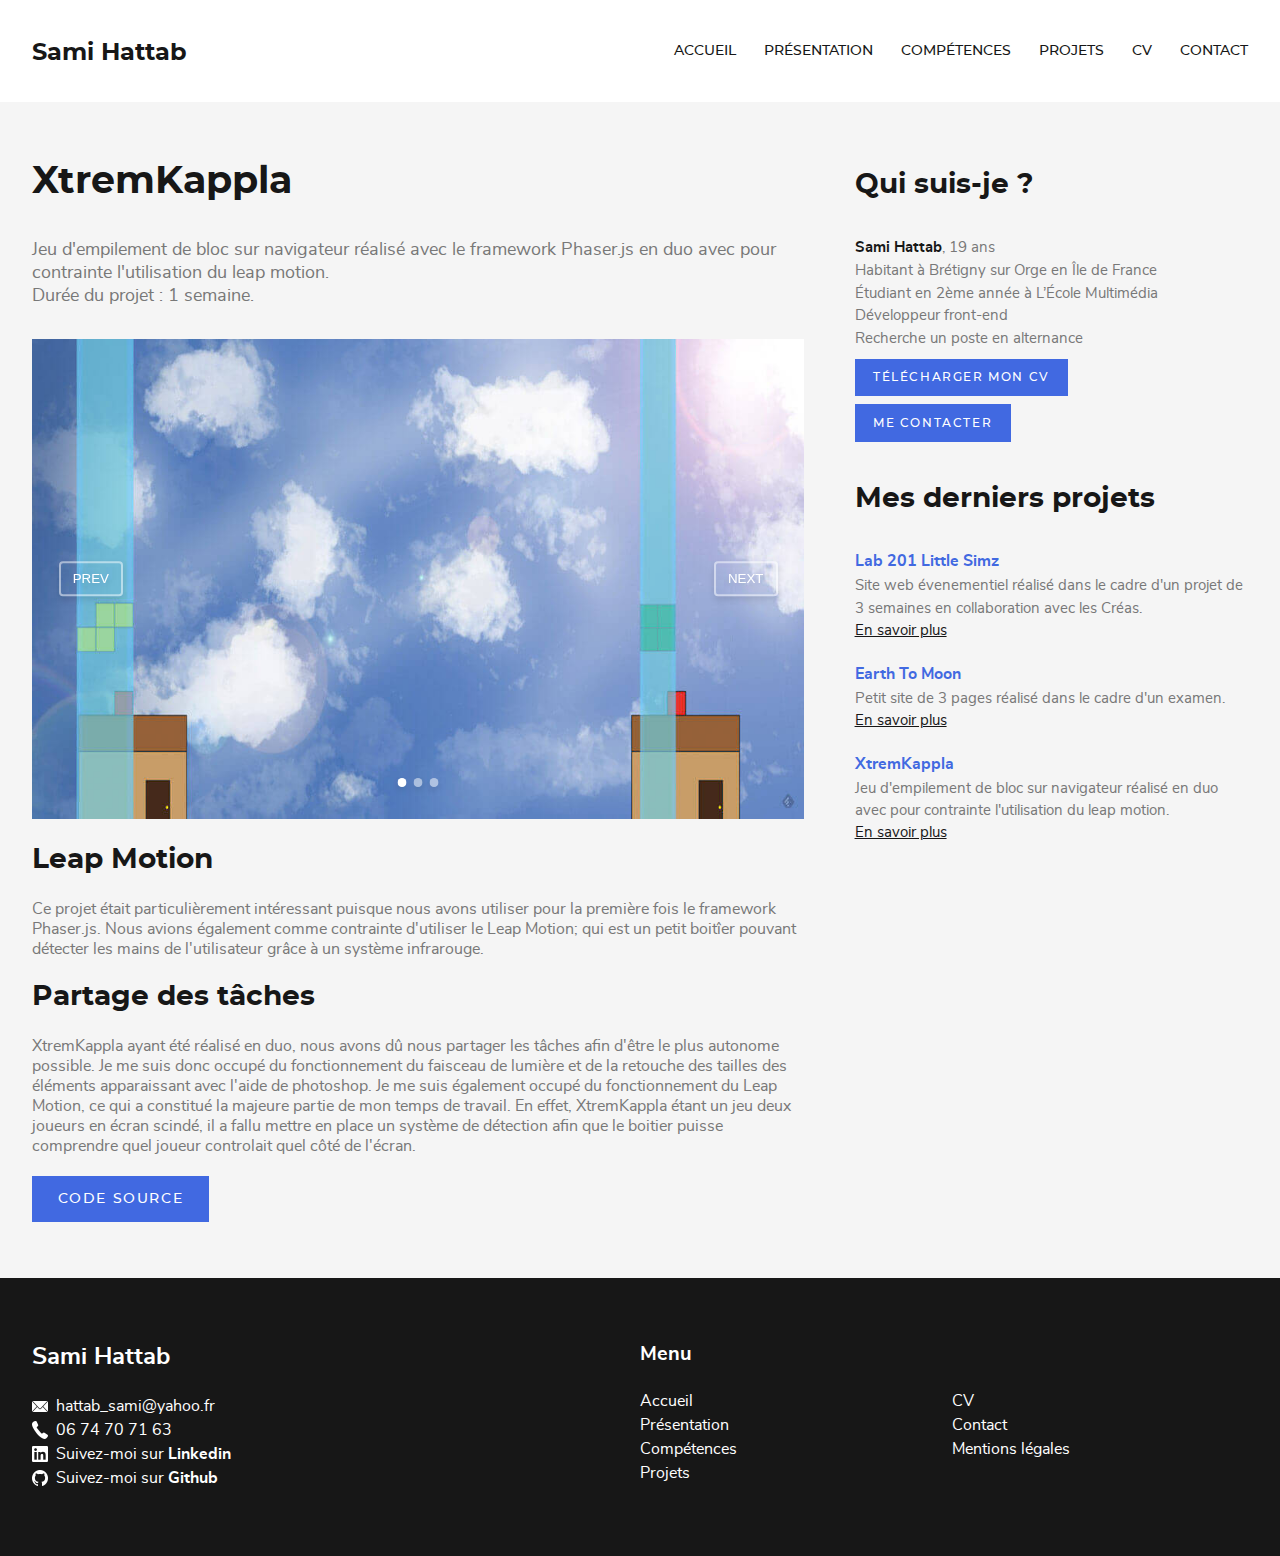
<file: XtremKappla.html>
<!DOCTYPE html>
<html lang="fr">

<head>
    <meta charset="UTF-8">
    <meta name="viewport" content="width=device-width, initial-scale=1.0, user-scalable=no">
    <title>Portfolio de Sami Hattab - XtremKappla</title>
    <link rel="stylesheet" href="css/template.css">
    <link rel="stylesheet" href="css/pages.css">
    <link rel="stylesheet" href="glide/glide.core.min.css">
    <link rel="stylesheet" href="glide/glide.theme.min.css">
    <link rel="icon" href="images/template/flavicon-s.ico">
</head>

<body>

    <nav class="tmp-menu" data-state="closed">

        <a href="index.html" class="home-link">Sami Hattab</a>

        <div class="site-links">
            <div class="burger">
                <span></span>
                <span></span>
                <span></span>
            </div>
            <a href="index.html">Accueil</a>
            <a href="presentation.html">Présentation</a>
            <a href="competences.html">Compétences</a>
            <a href="Projets.html">Projets</a>
            <a href="CV_HATTAB_Sami_Alternance.pdf" target="_blank">CV</a>
            <a href="contact.php">Contact</a>
        </div>

    </nav>

    <main class="tmp-main">

        <section class="project-content tmp-content">

            <header>

                <h1 class="tmp-title1">XtremKappla</h1>
                <p>Jeu d'empilement de bloc sur navigateur réalisé avec le framework Phaser.js en duo avec pour
                    contrainte l'utilisation du leap
                    motion.
                    <br> Durée du projet : 1 semaine.
                </p>

            </header>

            <div class="glide">

                <div class="glide__track" data-glide-el="track">
                    <div class="glide__slides">
                        <img src="images/projets/XtremKappla.jpg" alt="Image du projet XtremKappla"
                            class="glide__slide">
                        <img src="images/projets/XtremKappla_2.jpg" alt="Image du projet XtremKappla"
                            class="glide__slide">
                        <img src="images/projets/XtremKappla_3.jpg" alt="Image du projet XtremKappla"
                            class="glide__slide">
                    </div>
                </div>

                <div class="glide__arrows" data-glide-el="controls">
                    <button class="glide__arrow glide__arrow--left" data-glide-dir="<">prev</button>
                    <button class="glide__arrow glide__arrow--right" data-glide-dir=">">next</button>
                </div>

                <div class="glide__bullets" data-glide-el="controls[nav]">
                    <button class="glide__bullet" data-glide-dir="=0"></button>
                    <button class="glide__bullet" data-glide-dir="=1"></button>
                    <button class="glide__bullet" data-glide-dir="=2"></button>
                </div>

            </div>

            <h2 class="tmp-title2">Leap Motion</h2>

            <p>Ce projet était particulièrement intéressant puisque nous avons utiliser pour la première fois le
                framework Phaser.js. Nous avions également comme contrainte d'utiliser le Leap Motion; qui est un petit
                boitîer pouvant détecter les mains de l'utilisateur grâce à un système infrarouge.</p>

            <h2 class="tmp-title2">Partage des tâches</h2>

            <p>XtremKappla ayant été réalisé en duo, nous avons dû nous partager les tâches afin d'être le plus autonome
                possible. Je me suis donc occupé du fonctionnement du faisceau de lumière et de la retouche des tailles
                des éléments apparaissant avec l'aide de photoshop. Je me suis également occupé du fonctionnement du
                Leap Motion, ce qui a constitué la majeure partie de mon temps de travail. En effet, XtremKappla étant
                un jeu deux joueurs en écran scindé, il a fallu mettre en place un système de détection afin que le
                boitier puisse comprendre quel joueur controlait quel côté de l'écran.</p>

                <a href="https://github.com/Drallireeh/XtremKappla" target="_blank" class="tmp-btn">Code Source</a>
        </section>

        <aside class="tmp-aside">

            <section class="infos">

                <h2 class="tmp-title2">Qui suis-je ?</h2>
                <p>
                    <strong>Sami Hattab</strong>, 19 ans<br>
                    Habitant à Brétigny sur Orge en Île de France<br>
                    Étudiant en 2ème année à L’École Multimédia<br>
                    Développeur front-end<br>
                    Recherche un poste en alternance
                </p>
                <a target="_blank" href="CV_HATTAB_Sami_Alternance.pdf" class="tmp-btn-small">Télécharger mon CV</a>
                <br>
                <a href="contact.php" class="tmp-btn-small">Me contacter</a>

            </section>

            <section class="projects">

                <h2 class="tmp-title2">Mes derniers projets</h2>

                <h3>Lab 201 Little Simz</h3>
                <p>Site web évenementiel réalisé dans le cadre d'un projet de 3 semaines en collaboration avec les
                    Créas.</p>
                <a href="little_simz.html">En savoir plus</a>

                <h3>Earth To Moon</h3>
                <p>Petit site de 3 pages réalisé dans le cadre d'un examen.</p>
                <a href="earthToMoon.html">En savoir plus</a>

                <h3>XtremKappla</h3>
                <p>Jeu d'empilement de bloc sur navigateur réalisé en duo avec pour contrainte l'utilisation du leap
                    motion.</p>
                <a href="XtremKappla.html">En savoir plus</a>

            </section>

        </aside>

    </main>

    <footer class="tmp-footer">

        <section class="contact">
            <h1>Sami Hattab</h1>
            <a href="mailto:hattab_sami@yahoo.fr">hattab_sami@yahoo.fr</a><br>
            <a href="tel:+33674707163">06 74 70 71 63</a><br>
            <a target="_blank" href="https://www.linkedin.com/in/sami-hattab-b4a379175/">Suivez-moi sur
                <strong>Linkedin</strong></a><br>
            <a target="_blank" href="https://github.com/Raze91">Suivez-moi sur <strong>Github</strong></a>
        </section>

        <nav class="menu">
            <h2>Menu</h2>
            <div class="links">
                <a href="index.html">Accueil</a><br>
                <a href="presentation.html">Présentation</a><br>
                <a href="competences.html">Compétences</a><br>
                <a href="Projets.html">Projets</a><br>
                <a target="_blank" href="CV_HATTAB_Sami_Alternance.pdf">CV</a><br>
                <a href="contact.php">Contact</a><br>
                <a href="">Mentions légales</a>
            </div>
        </nav>

    </footer>

    <!-- Script de la bascule du menu -->
    <script src="scripts/menu.js"></script>
    <!-- Script Glide JS-->
    <script src="glide/glide.min.js"></script>
    <!-- Intialisation Glide JS-->
    <script>
        new Glide('.glide', {
            type: 'carousel',
            perView: 1,
            autoplay: 3000
        }).mount()
    </script>

</body>

</html>
</file>
<file: css/index.css>
/********************/
/*** INDEX STYLES ***/
/********************/

/* Header */

header{
    padding-top: 2.25rem;
    display: -webkit-box;
    display: -ms-flexbox;
    display: flex;
}

header .image {
    display: -webkit-box;
    display: -ms-flexbox;
    display: flex;
    -webkit-box-pack: end;
        -ms-flex-pack: end;
            justify-content: flex-end;
    -webkit-box-align: end;
        -ms-flex-align: end;
            align-items: flex-end;
}

header .text {
    display: -webkit-box;
    display: -ms-flexbox;
    display: flex;
    -webkit-box-orient: vertical;
    -webkit-box-direction: normal;
        -ms-flex-direction: column;
            flex-direction: column;
    -webkit-box-pack: center;
        -ms-flex-pack: center;
            justify-content: center;
    -webkit-box-align: start;
        -ms-flex-align: start;
            align-items: flex-start;
    padding-bottom:1.5rem;
    overflow: auto;
}

header .text p {
    margin: 1.3rem 0 1.65rem;
    line-height: 1.65rem;
}

.picto-location {
    display: inline-block;
    width: 0.6875rem;
    height: 1rem;
    background-image: url(../images/index/location.png);
}

header .text .tmp-btn{
    display: inline-block;
}

header .text .tmp-btn:first-child {
    margin-bottom: .75rem;
}

@media screen and (max-width:840px) {
    header{
        -webkit-box-orient: vertical;
        -webkit-box-direction: reverse;
            -ms-flex-direction: column-reverse;
                flex-direction: column-reverse;
        -webkit-box-align: center;
            -ms-flex-align: center;
                align-items: center;
        padding-top: 1rem;
    }

    header .text{
        text-align: center;
    }

    header .text h1,
    header .text p {
        width: 100%;
    }

    header .image img {
        max-width: 300px;
        margin-top: 1rem;
    }

    header .buttons{
        margin-left: auto;
        margin-right: auto;
    }

}
@media screen and (min-width:841px) {

    header {
        padding-top: 2.25rem;
    }

    header .text {
        padding-left: 4rem;
    }
    
    header .image,
    header .text {
        width: 50%;
    }

    header .text .tmp-btn{
        float: left;
    }

    header .text .tmp-btn:first-child {
        margin-right: 1.25rem;
    }

}

/* Headings */

.headings {
    background-color: #4169e1;
    display: -webkit-box;
    display: -ms-flexbox;
    display: flex;
    margin: 0 -2rem;
}

.headings a {
    color: white;
    text-decoration: none;
    text-align: center;
    padding: 4.15rem 2rem 4.5rem;
    -webkit-box-flex:1;
        -ms-flex:1;
            flex:1;
    -webkit-transition: background-color 400ms;
    transition: background-color 400ms;
}

.headings h2 {
    font-family: Montserrat;
    font-size: 1.15rem;
    letter-spacing: .1rem;
    text-transform: uppercase;
}

.headings p {
    line-height: 1.45rem;
}

@media screen and (max-width:840px) {
    .headings {
        -webkit-box-orient: vertical;
        -webkit-box-direction: normal;
            -ms-flex-direction: column;
                flex-direction: column;
    }

    .headings a {
        padding: 2rem;
    }
    .headings a:nth-child(2) {
        background-color: rgb(0, 52, 209);
    }

    .headings h2 {
        margin-bottom: .6rem;
    }

    .headings img{
        margin-bottom: 1.1rem;
    }

    .headings p {
        max-width: 320px;
        margin-left: auto;
        margin-right: auto;
    }
}

@media screen and (min-width:841px) {

    .headings a:hover{
        background-color: rgb(0, 52, 209);
    }

    .headings h2 {
        margin-bottom: 1.2rem;
    }

    .headings img {
        margin-bottom: 1.9rem;
    }
}

@media screen and (min-width:1201px) {
    .headings img{
        height: 100px;
    }
}

/* Last projects */

.last-projects {
    text-align: center;
    padding-top: 3.5rem;
    padding-bottom: 3.5rem;
}

.last-projects h2 {
    margin-bottom: 2rem;
}

.last-projects > p {
    margin: 0 auto 3.25rem;
    max-width: 53.15rem;
    font-size: 1.15rem;
}

.last-projects .projects {
    display: -webkit-box;
    display: -ms-flexbox;
    display: flex;
    -webkit-box-pack: center;
        -ms-flex-pack: center;
            justify-content: center;
    -ms-flex-wrap: wrap;
        flex-wrap: wrap;
    margin-bottom: 2.25rem;
}

.last-projects .project{
    -webkit-box-flex:1;
        -ms-flex:1;
            flex:1;
    max-width: 360px;
    background-color: white;
    text-align: left;
    text-decoration: none;
    margin-bottom: 1rem;
    -webkit-transition: background-color 400ms;
    transition: background-color 400ms;
}

.last-projects .project:hover{
    -webkit-box-shadow: 0 0 .95rem rgba(23,23,23,.1);
            box-shadow: 0 0 .95rem rgba(23,23,23,.1);
}

.last-projects .text {
    padding: 1.1rem 1.35rem;
}

.last-projects .project h3 {
    color: royalblue;
    font-size: 1.15rem;
    text-transform: uppercase;
    font-family: Montserrat;
    font-weight: bold;
    margin-bottom: .25rem;
}

.last-projects .project span {
    color: #171717;
    font-size: .9rem;
    font-family: Montserrat;
    font-weight: bold;
    display: inline-block;
    margin-bottom: .5rem;
}

.last-projects .project p {
    color: #787878;
}

@media screen and (max-width:840px) {
    
    .last-projects .projects {
        -webkit-box-orient: vertical;
        -webkit-box-direction: normal;
            -ms-flex-direction: column;
                flex-direction: column;
        -webkit-box-align: center;
            -ms-flex-align: center;
                align-items: center;

    }
}

@media screen and (min-width:841px) {

    .last-projects .project:nth-child(2) {
        margin-left: 1rem;
        margin-right: 1rem;
    }

}
</file>
<file: css/pages.css>
/**************************/
/*** COMPETENCES STYLES ***/
/**************************/

/* Compétences */

.competences-content table{
    width: 100%;
}
.competences-content th{
    text-align: left;
}
.competences-content .first th{
    font-family: Montserrat;
    font-size: .9rem;
    color: #171717;
    text-transform: uppercase;
    letter-spacing: .1rem;
}
.competences-content tr:not(.first) th {
    color: royalblue;
    font-weight: bold;
}
.competences-content th,
.competences-content td {
    padding: 1.15rem;
}
.competences-content tr {
    border-bottom: .05rem solid #787878;
}
.competences-content tr:last-of-type {
    border:0;
}
.competences-content tr th:nth-of-type(1),
.competences-content tr th:nth-of-type(2),
.competences-content tr td:nth-of-type(1) {
    border-right: .05rem solid #787878;
}

.competences-content .green-star,
.competences-content .grey-star {
    width: 21px;
    height: 21px;
    margin-right: 4px;
    display: inline-block;
}
.competences-content .grey-star {
    background-image: url(../images/competences/grey-star.png);
}
.competences-content .green-star {
    background-image: url(../images/competences/blue-star.png);
}

/**********************/
/*** CONTACT STYLES ***/
/**********************/

/* Form */

.contact-content input,
.contact-content textarea {
    width: 100%;
    border: 0;
    padding: 1rem;
    margin-bottom: 1rem;
    font-family: Nunito;
    font-size: 1rem;
    color: #787878;
}

.contact-content fieldset {
    columns: 2;
    -webkit-columns: 2;
    -moz-columns: 2;
    column-gap: 1rem;
    -webkit-column-gap: 1rem;
    -moz-column-gap: 1rem;
}

.contact-content input[type=submit]{
    color: white;
    width: auto;
    display: inline-block;
    cursor: pointer;
}

/* Coordonnées */

.contact-content ul {
    list-style: none;
    -webkit-columns: 2;
            columns: 2;
}

.contact-content li {
    line-height: 1.75;
}

/* Map */

.contact-content .map{
    width: 100%;
    height: 20rem;
}

/*********************/
/*** PROJET STYLES ***/
/*********************/

.project-content .glide{
    margin-bottom: 1.5rem;
    z-index: 1;
}
.project-content .glide__slide{
    -webkit-box-flex: 1;
        -ms-flex: 1;
            flex: 1;
}

/********************/
/*** All projects ***/
/********************/

.all-projects {
    text-align: center;
    padding-top: 3.5rem;
    padding-bottom: 3.5rem;
}

.all-projects h2 {
    margin-bottom: 2rem;
}

.all-projects > p {
    margin: 0 auto 3.25rem;
    max-width: 53.15rem;
    font-size: 1.15rem;
}

.all-projects .projects {
    display: -webkit-box;
    display: -ms-flexbox;
    display: flex;
    -webkit-box-pack: center;
        -ms-flex-pack: center;
            justify-content: center;
    -ms-flex-wrap: wrap;
        flex-wrap: wrap;
    margin-bottom: 2.25rem;
}

.all-projects .project{
    -webkit-box-flex:1;
        -ms-flex:1;
            flex:1;
    max-width: 360px;
    background-color: white;
    text-align: left;
    text-decoration: none;
    margin-bottom: 1rem;
    -webkit-transition: background-color 400ms;
    transition: background-color 400ms;
}

.all-projects .project:hover{
    -webkit-box-shadow: 0 0 .95rem rgba(23,23,23,.1);
            box-shadow: 0 0 .95rem rgba(23,23,23,.1);
}

.all-projects .text {
    padding: 1.1rem 1.35rem;
}

.all-projects .project h3 {
    color: royalblue;
    font-size: 1.15rem;
    text-transform: uppercase;
    font-family: Montserrat;
    font-weight: bold;
    margin-bottom: .25rem;
}

.all-projects .project span {
    color: #171717;
    font-size: .9rem;
    font-family: Montserrat;
    font-weight: bold;
    display: inline-block;
    margin-bottom: .5rem;
}

.all-projects .project p {
    color: #787878;
}

@media screen and (max-width:840px) {
    
    .all-projects .projects {
        -webkit-box-orient: vertical;
        -webkit-box-direction: normal;
            -ms-flex-direction: column;
                flex-direction: column;
        -webkit-box-align: center;
            -ms-flex-align: center;
                align-items: center;

    }
}

@media screen and (min-width:841px) {

    .all-projects .project:nth-child(2) {
        margin-left: 1rem;
        margin-right: 1rem;
    }

}
</file>
<file: css/template.css>
/*************/
/*** RESET ***/
/*************/

html, body, div, span, applet, object, iframe,
h1, h2, h3, h4, h5, h6, p, blockquote, pre,
a, abbr, acronym, address, big, cite, code,
del, dfn, em, img, ins, kbd, q, s, samp,
small, strike, strong, sub, sup, tt, var,
b, u, i, center,
dl, dt, dd, ol, ul, li,
fieldset, form, label, legend,
table, caption, tbody, tfoot, thead, tr, th, td,
article, aside, canvas, details, embed, 
figure, figcaption, footer, header, hgroup, 
menu, nav, output, ruby, section, summary,
time, mark, audio, video, input, textarea {
	margin: 0;
	padding: 0;
	border: 0;
	font: inherit;
    vertical-align: baseline;
    line-height: 1.25;
    -webkit-box-sizing: border-box;
            box-sizing: border-box;
}

/* HTML5 display-role reset for older browsers */
article, aside, details, figcaption, figure, 
footer, header, hgroup, menu, nav, section {
	display: block;
}
body {
	line-height: 1;
}
ol, ul {
	list-style: inside;
}
blockquote, q {
	quotes: none;
}
blockquote:before, blockquote:after,
q:before, q:after {
	content: '';
	content: none;
}
table {
	border-collapse: collapse;
	border-spacing: 0;
}


/*************/
/*** FONTS ***/
/*************/

@font-face {
    font-family: Montserrat;
    src: url('../fonts/montserrat-medium-webfont.woff2') format('woff2'),
         url('../fonts/montserrat-medium-webfont.woff') format('woff');
    font-weight: normal;
    font-style: normal;

}

@font-face {
    font-family: Montserrat;
    src: url('../fonts/montserrat-bold-webfont.woff2') format('woff2'),
         url('../fonts/montserrat-bold-webfont.woff') format('woff');
    font-weight: bold;
    font-style: normal;

}

@font-face {
    font-family: Nunito;
    src: url('../fonts/nunitosans-regular-webfont.woff2') format('woff2'),
         url('../fonts/nunitosans-regular-webfont.woff') format('woff');
    font-weight: normal;
    font-style: normal;

}

@font-face {
    font-family: Nunito;
    src: url('../fonts/nunitosans-bold-webfont.woff2') format('woff2'),
         url('../fonts/nunitosans-bold-webfont.woff') format('woff');
    font-weight: bold;
    font-style: normal;

}

/***********************/
/*** TEMPLATE STYLES ***/
/***********************/

/*
Noir : #171717 / R23 V23 B23
Gris clair : #f5f5f5
Gris : #787878 / R120 V120 B120
Vert d'eau : #10c9c3
Vert d'eau clair : #22e4de
*/

html, body{
    font-size: 100%;
}

@media screen and (max-width:840px) {
    html, body{
        font-size: 90%;
    }
}

body {
    font-family: Nunito;
    color: #787878;
    background-color: #f5f5f5;
    padding-top: 81px;
}

@media screen and (min-width:841px) {
    body {
        padding-top: 102px;
    }
}

/* Titles */

.tmp-title1 {
    font-family: Montserrat;
    font-weight: bold;
    font-size: 2.4rem; /* 38.4px */
    color: #171717;
}

.tmp-title2 {
    font-family: Montserrat;
    font-weight: bold;
    font-size: 1.75rem; /* 28px */
    color: #171717;
}

/* Links & buttons */

a {
    color: #171717;
}
a:hover {
    color: royalblue;
}

.tmp-btn {
    display: inline-block;
    background-color: royalblue;
    padding: .9rem 1.6rem; /* 14.4px 25.6px */
    font-family: Montserrat;
    font-size: 0.85rem; /* 13.6px */
    color: white;
    text-transform: uppercase;
    text-decoration: none;
    letter-spacing: .1rem;
    -webkit-transition: background-color 400ms;
    transition: background-color 400ms;
}

.tmp-btn:hover{
    background-color: rgb(0, 52, 209);
    -webkit-box-shadow: 0 0 .95rem rgba(23,23,23,.1);
            box-shadow: 0 0 .95rem rgba(23,23,23,.1);
    color: white;
}

.tmp-btn-small {
    display: inline-block;
    background-color: royalblue;
    padding: .7rem 1.15rem;
    font-family: Montserrat;
    font-size: 0.75rem;
    color: white;
    text-transform: uppercase;
    text-decoration: none;
    letter-spacing: .1rem;
    -webkit-transition: background-color 400ms;
    transition: background-color 400ms;
}

.tmp-btn-small:hover{
    background-color: rgb(0, 52, 209);
    -webkit-box-shadow: 0 0 .8rem rgba(23,23,23,.1);
            box-shadow: 0 0 .8rem rgba(23,23,23,.1);
    color: white;
}

/* Strong */

strong {
    font-weight: bold;
    color: #171717;
}

/* Page menu */

.tmp-menu{
    position: fixed;
    width:100%;
    background-color: white;
    padding: 2.15rem 2rem; /* 34.4px 0 */
    display: -webkit-box;
    display: -ms-flexbox;
    display: flex;
    -webkit-box-orient: horizontal;
    -webkit-box-direction: normal;
        -ms-flex-direction: row;
            flex-direction: row;
    -webkit-box-pack: justify;
        -ms-flex-pack: justify;
            justify-content: space-between;
    top:0;
    z-index: 2;
}

.tmp-menu a{
    text-decoration: none;
    color: #171717;
}

.tmp-menu .home-link {
    font-family: Montserrat;
    font-weight: bold;
    font-size: 1.5rem; /* 24px */
    margin-top:.2rem;
}

.tmp-menu .site-links {
    margin-top: .35rem;
}

.tmp-menu .site-links a {
    font-family: Montserrat;
    font-size: 0.9rem; /* 14.4px */
    text-transform: uppercase;
    margin-left: 1.5rem;
    -webkit-transition: color 400ms;
    transition: color 400ms;
}

.tmp-menu .site-links a:hover {
    color: rgb(0, 52, 209);
}

.tmp-menu .site-links a.active {
    color: royalblue;
}

.tmp-menu .burger {
    display: none;
    padding-top: 3.5px;
    cursor: pointer;
}

.tmp-menu .burger span{
    display: block;
    width: 1.75rem;
    height: 2px;
    background-color: #171717;
    -webkit-transition: all 500ms;
    transition: all 500ms;
}

.tmp-menu .burger span:nth-child(1),
.tmp-menu .burger span:nth-child(2) {
    margin-bottom: 7px;
}

.tmp-menu[data-state=opened] .burger span:nth-child(1) {
    -webkit-transform: rotate(45deg);
            transform: rotate(45deg);
    -webkit-transform-origin: 0 0;
            transform-origin: 0 0;
    margin-bottom: 15px;
    margin-right: -5px;
}

.tmp-menu[data-state=opened] .burger span:nth-child(2) {
    display: none;
} 

.tmp-menu[data-state=opened] .burger span:nth-child(3) {
    -webkit-transform: rotate(-45deg);
            transform: rotate(-45deg);
    -webkit-transform-origin: 0 100%;
            transform-origin: 0 100%;
    margin-right: -5px;
}


@media screen and (max-width:840px) {

    .tmp-menu{
        padding-top: 1.7rem;
        padding-bottom: 1.7rem;
    }

    .tmp-menu .site-links {
        text-align: right;
    }

    .tmp-menu .site-links a {
        margin-left: 0;
    }

    .tmp-menu[data-state=closed] .site-links a{
        display: none;
    }

    .tmp-menu[data-state=opened] .site-links a {
        display: block;
        padding: .45rem 0;
    }
    .tmp-menu[data-state=opened] .site-links a:last-of-type {
        padding-bottom: 0;
    }

    .tmp-menu .burger {
        display: inline-block;
    }

    .tmp-menu[data-state=opened] .burger {
        margin-bottom: 20px;
    }

}

/* Page main */

.tmp-main {
    padding: 0 2rem;
}

/* Page footer */

.tmp-footer {
    padding: 4rem 2rem;
    background-color: #171717;
}

.tmp-footer h1,
.tmp-footer h2,
.tmp-footer a {
    color: white;
}

.tmp-footer h1,
.tmp-footer h2 {
    font-weight: bold;
    margin-bottom: 1.5rem;
}

.tmp-footer h1 {
    font-size: 1.5rem;
}

.tmp-footer h2 {
    font-size: 1.25rem;
}

.tmp-footer a {
    text-decoration: none;
    display: inline-block;
    margin-bottom: .25rem;
}

.tmp-footer a:hover{
    color: rgb(0, 52, 209);
}

.tmp-footer .contact a {
    background-repeat: no-repeat;
    background-position-y: center;
    padding-left: 24px;
}

.tmp-footer .contact a:nth-of-type(1) {
    background-image: url(../images/template/mail.png);
}
.tmp-footer .contact a:nth-of-type(1):hover{
    background-image: url(../images/template/mail-hover_bleu.png);
}

.tmp-footer .contact a:nth-of-type(2) {
    background-image: url(../images/template/phone.png);
}
.tmp-footer .contact a:nth-of-type(2):hover{
    background-image: url(../images/template/phone-hover_bleu.png);
}

.tmp-footer .contact a:nth-of-type(3) {
    background-image: url(../images/template/linkedin.png);
}
.tmp-footer .contact a:nth-of-type(3):hover{
    background-image: url(../images/template/linkedin-hover_bleu.png);
}

.tmp-footer .contact a:nth-of-type(4) {
    background-image: url(../images/template/github.png);
}
.tmp-footer .contact a:nth-of-type(4):hover{
    background-image: url(../images/template/github-hover_bleu.png);
}

.tmp-footer strong {
    color: inherit;
}
@media screen and (max-width:500px) {
    .tmp-footer .contact {
        margin-bottom: 2rem;
    }
}
@media screen and (min-width:501px) {
    .tmp-footer {
        display: -webkit-box;
        display: -ms-flexbox;
        display: flex;
    }
    
    .tmp-footer .contact,
    .tmp-footer .menu {
        -webkit-box-flex:1;
            -ms-flex:1;
                flex:1;
    }
    
    .tmp-footer .menu .links {
        -webkit-columns: 2;
                columns: 2;
    }
}

/* Page main (not home) */

.tmp-main:not(.home) {
    padding-top: 3.5rem;
    padding-bottom: 3.5rem;
}

/* Page content (not home) */

.tmp-content h1,
.tmp-content header {
    margin-bottom: 2rem;
}
.tmp-content header p{
    font-size: 1.15rem;
}

.tmp-content h2,
.tmp-content p,
.tmp-content ul,
.tmp-content table,
.tmp-content form {
    margin-bottom: 1.3rem;
}

/* Page aside */

.tmp-aside {
    font-size: .95rem;
}

.tmp-aside h2 {
    margin-top: .6rem;
    margin-bottom: 2.15rem;
}

.tmp-aside p {
    line-height: 1.5;
}

.tmp-aside .infos p {
    margin-bottom: .5rem;
}

.tmp-aside .infos a:first-of-type {
    margin-bottom: .5rem;
}

.tmp-aside .projects h2 {
    margin-top: 2.5rem;
}

.tmp-aside .projects h3 {
    color: royalblue;
    font-size: 1rem;
    font-weight: bold;
    margin-bottom: .25rem;
}

.tmp-aside .projects a {
    display: inline-block;
    margin-bottom: 1.5rem;
}

@media screen and (max-width:840px) {
    .tmp-aside {
        border-top: 1px solid #787878;
        margin-top: 2.75rem;
        padding-top: 2rem;
    }
}
@media screen and (min-width:841px) {
    .tmp-main:not(.home) {
       display: -webkit-box;
       display: -ms-flexbox;
       display: flex;
    }
    .tmp-content{
        width: 63.5%;
    }
    .tmp-aside {
        padding-left: 3.15rem;
        width: 36.5%;
    }
}

/* Images responsives */

.img-responsive {
    max-width: 100%;
    width: auto; /* pour IE */
    height: auto; /* pour IE */ -ms-interpolation-mode: bicubic; /* lissage pour IE */
}

.pres-p {
    line-height: 1.5rem;
}

.warning {
    font-weight: bold;
    color: red;
}

.error {
    color: red;
    font-weight: bold;
}

.success {
    color: rgb(0, 172, 0);
    font-weight: bold;
}
</file>
